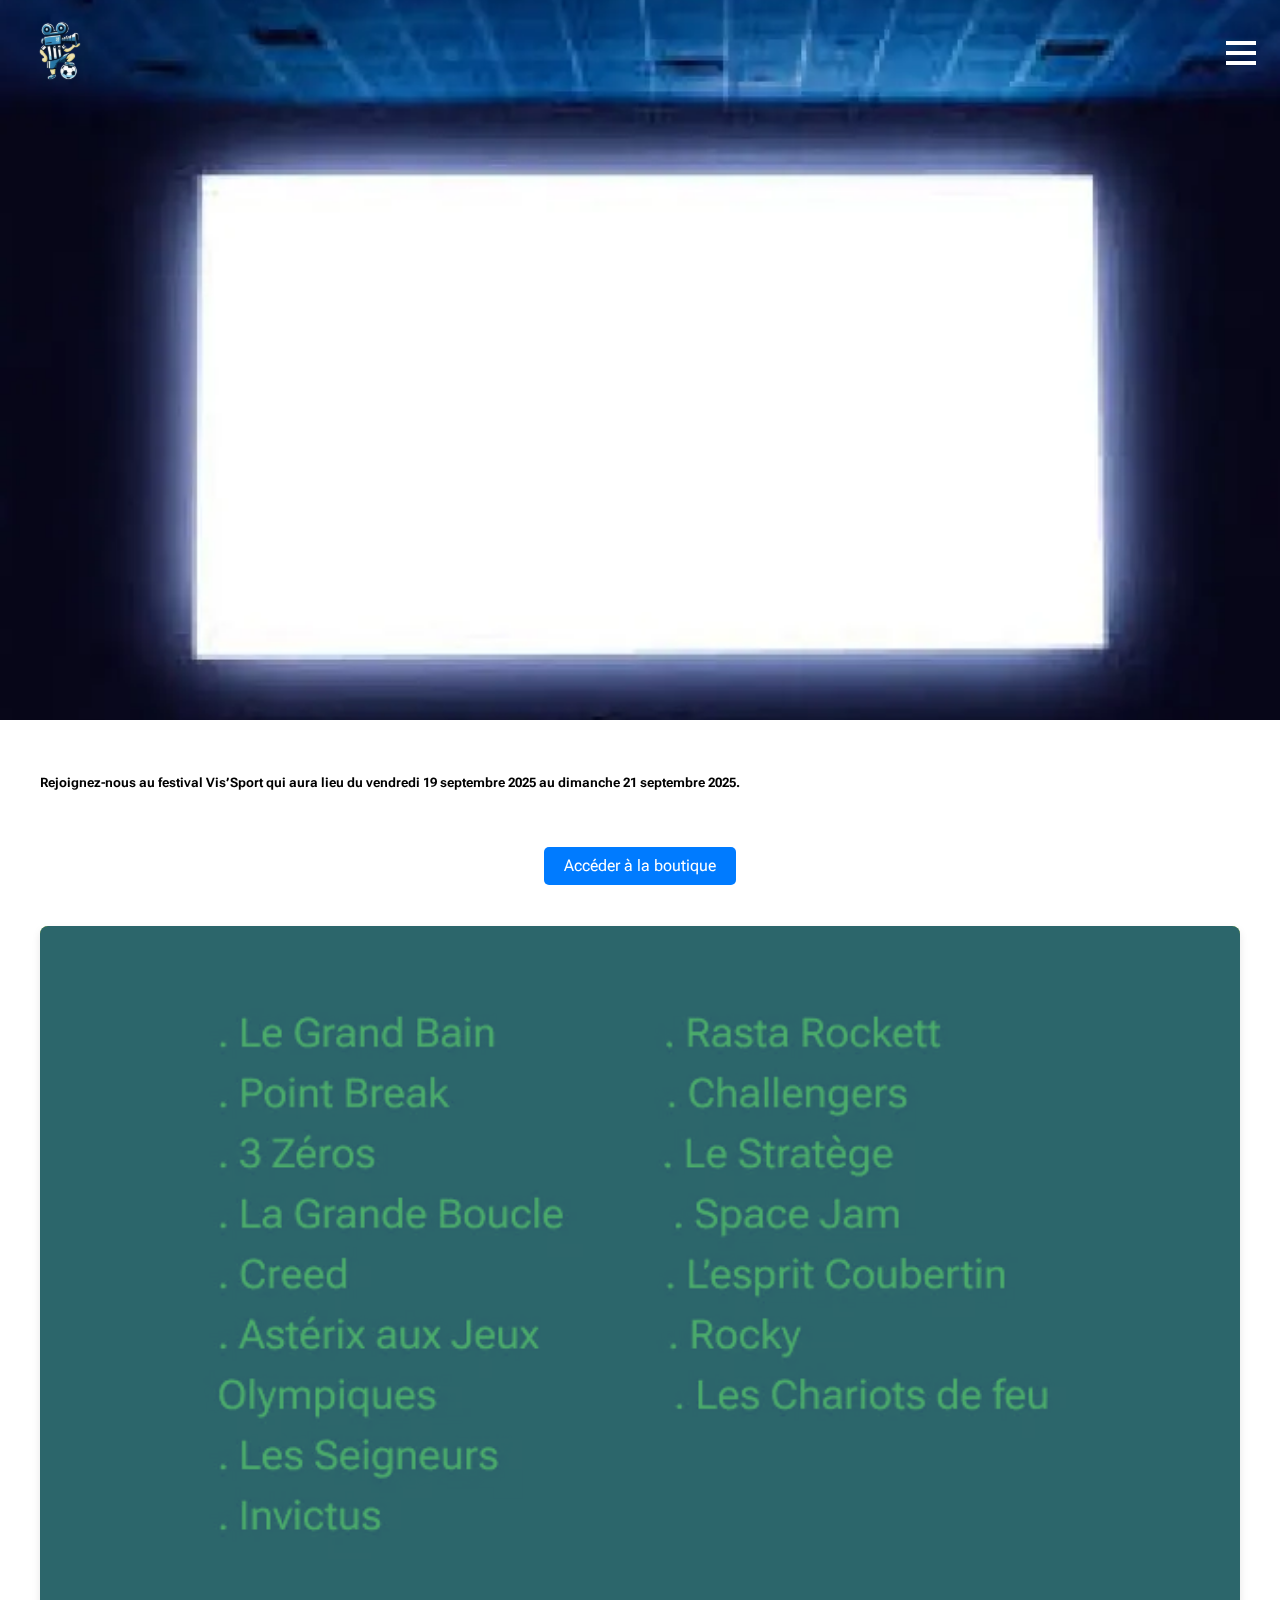
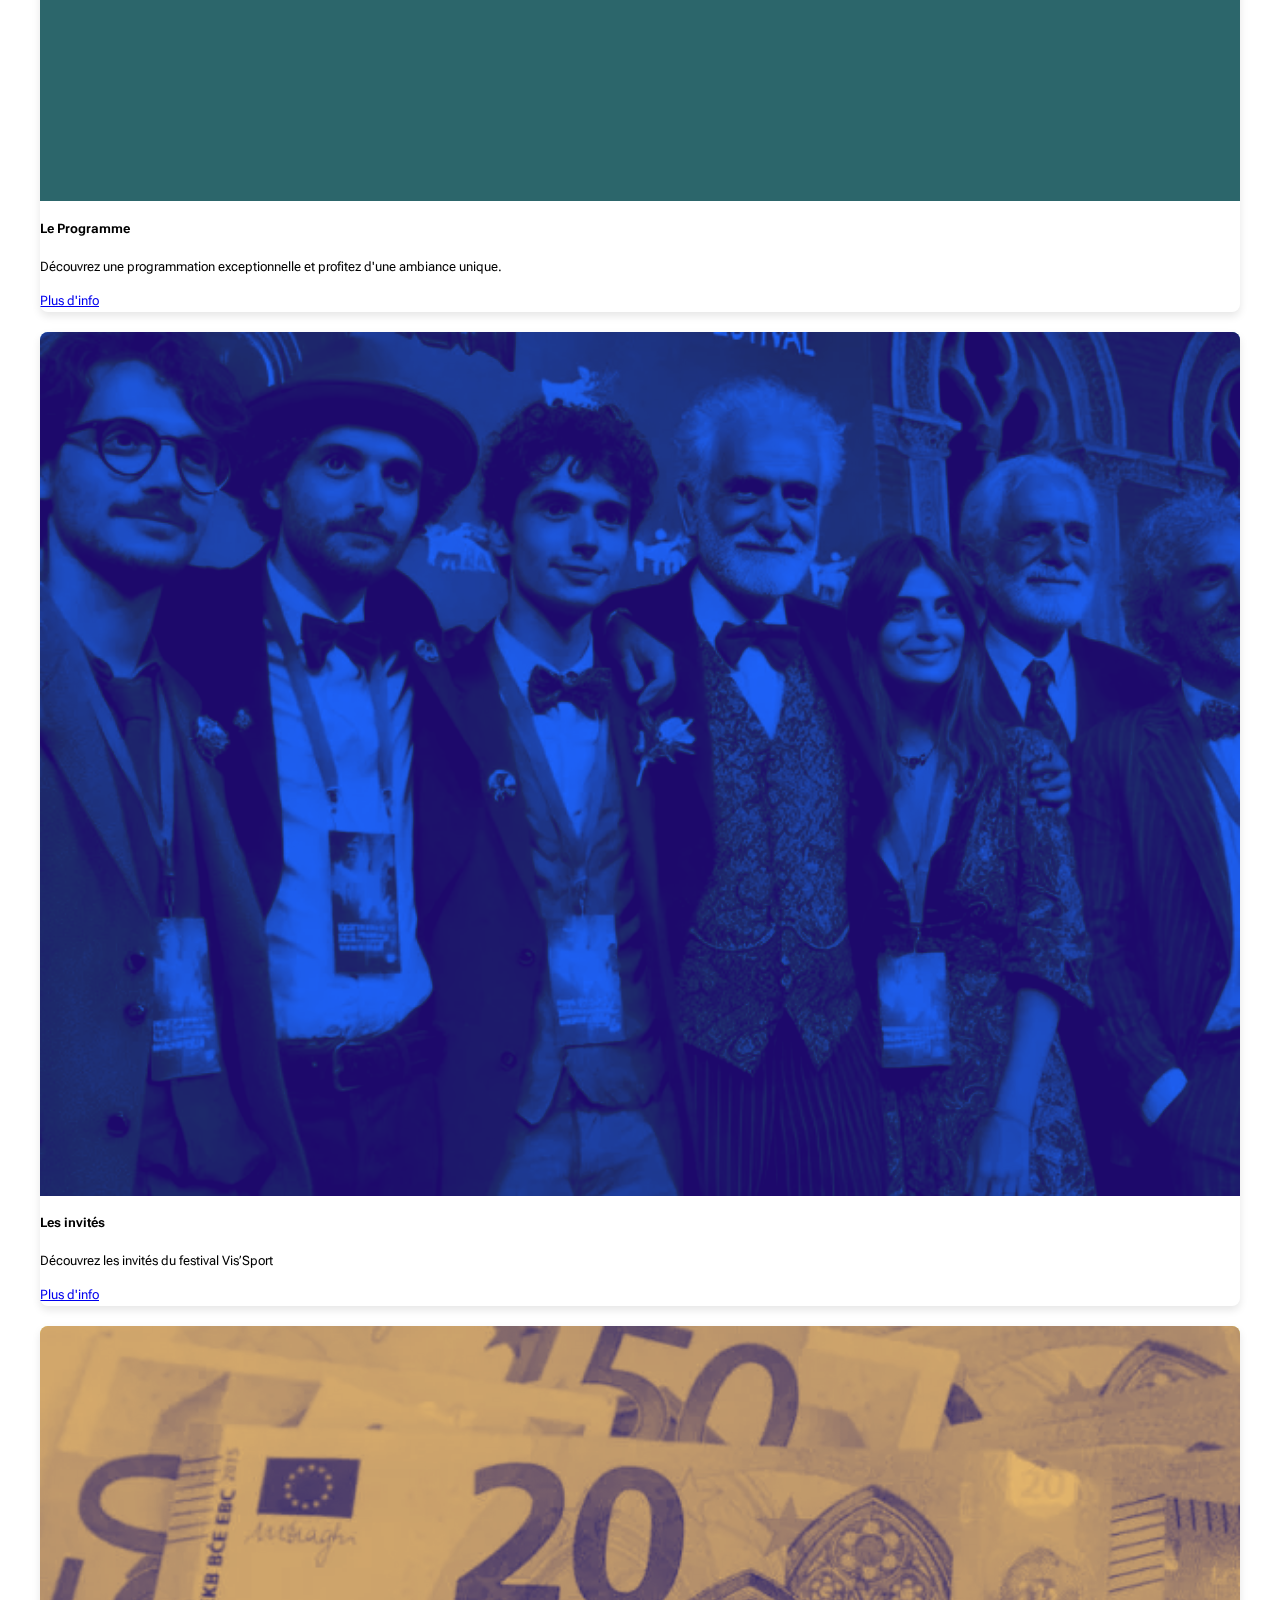
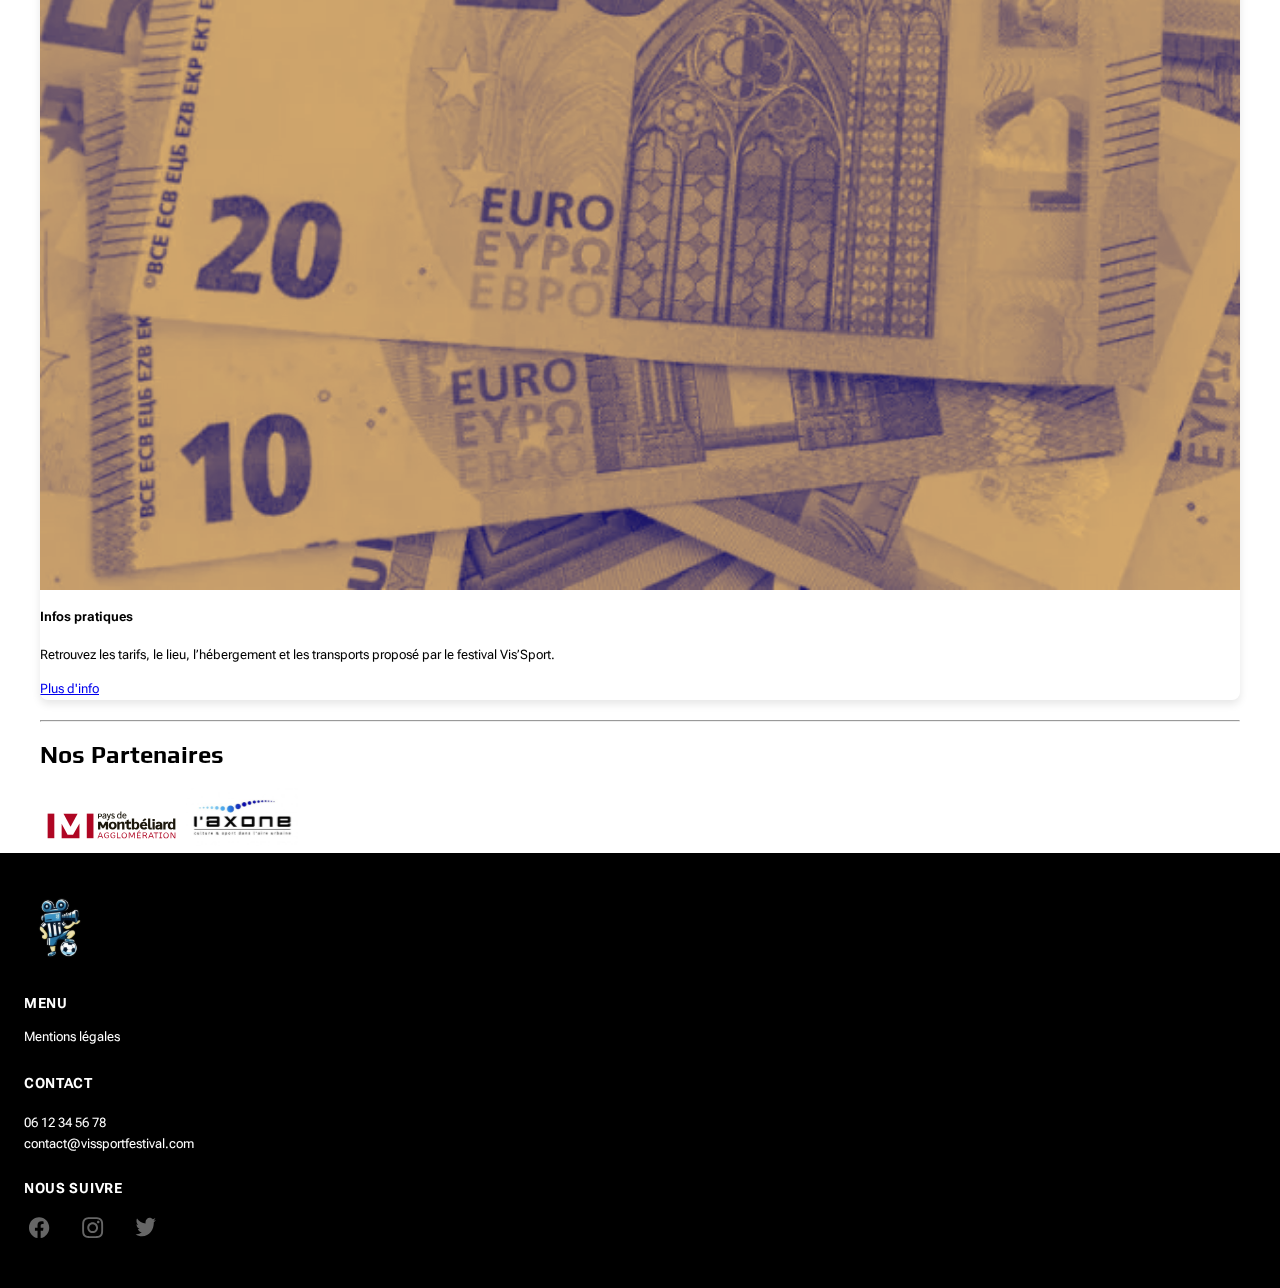
<file: index.html>
<!DOCTYPE html>
<html lang="fr">
<head>
    <meta charset="UTF-8">
    <meta name="viewport" content="width=device-width, initial-scale=1.0">
    <title>Accueil</title>
    <link rel="stylesheet" href="/src/css/style.css" />
    <script type="module" src="/src/js/script.js"></script>
</head>
<body>
    <header class="header container">
        <div class="header__start">
            <a href="index.html">
                <img class="header__logo" src="assets/icons/logo.svg" alt="logo de Vis’Sport" width="70" height="70" />
            </a>
        </div>
        <button class="header__menu-btn menu-btn" aria-label="menu" aria-expanded="false" aria-controls="mainNav">
            <span class="menu-btn__bar"></span>
        </button>
        
        <nav class="header__menu menu" id="mainNav" aria-hidden="true">
            <ul class="menu__list list-unstyled">
                <li class="menu__item">
                    <a class="menu__link" href="festival.html">Le festival</a>
                </li>
                <li class="menu__item">
                    <a class="menu__link" href="programme.html">Le programme</a>
                </li>
                <li class="menu__item">
                    <a class="menu__link" href="films.html">Films</a>
                </li>
                <li class="menu__item">
                    <a class="menu__link" href="infos.html">Infos Pratiques</a>
                </li>
                <li class="menu__item">
                    <a class="menu__link" href="contact.html">Contact</a>
                </li>
            </ul>
        </nav>
    </header>
    <main>
        <div class="hero">
            <div class="hero__header container">
                <h1 class="hero__title">Vis’Sport</h1>
                <div class="hero__img duotone-hero">
                    <img src="assets/img/image.webp" alt="Salle de cinéma" width="480" height="820" />
                </div>
            </div>
        </div>
        <section class="section">
            <p class="chapo">Rejoignez-nous au festival Vis’Sport qui aura lieu du vendredi 19 septembre 2025 au dimanche 21 septembre 2025.</p>
            <button class="section__btn">Accéder à la boutique</button>
            <br>
            <article class="section__card card">
                <div class="card__img duotone-vert">
                    <img src="assets/img/programme.webp" alt="Plan pour situer Montbéliard" loading="lazy">
                </div>
                <h4 class="card__titre">Le Programme</h4>
                <p class="card__excerpt">Découvrez une programmation exceptionnelle et profitez d'une ambiance unique.</p>
                <a class="card__link morelink" href="programme.html">Plus d'info</a>
            </article>
            <article class="section__card card">
                <div class="card__img duotone-bleu">
                    <img src="assets/img/invitespetite.webp" alt="Plan pour situer Montbéliard" loading="lazy">
                </div>
                <h4 class="card__titre">Les invités</h4>
                <p class="card__excerpt">Découvrez les invités du festival Vis’Sport</p>
                <a class="card__link morelink" href="invites.html">Plus d'info</a>
            </article>
            <article class="section__card card">
                <div class="card__img duotone-jaune">
                    <img src="assets/img/tarifs.webp" alt="Plan pour situer Montbéliard" loading="lazy">
                </div>
                <h4 class="card__titre">Infos pratiques</h4>
                <p class="card__excerpt">Retrouvez les tarifs, le lieu, l’hébergement et les transports proposé par le festival Vis’Sport.</p>
                <a class="card__link morelink" href="infos.html">Plus d'info</a>
            </article>
            <article>
                <hr>
                <h2><strong>Nos Partenaires</strong></h2>
                <img src="assets/icons/PMA.svg" alt="Logo Pays Montbéliard Agglomération">
                <img src="assets/icons/logo-axone-de-montbeliard-470x244 1.svg" alt="Logo Axone Montbéliard">
            </article>
        </section>
    </main>
    <footer class="footer">
        <img class="footer__logo" src="/assets/icons/logo.svg" alt="Logo du festival Vis'Sport" width="70" height="70" />
        <nav class="footer__menu">
            <h3 class="footer__title">Menu</h3>
            <ul class="list-unstyled">
                <li><a href="#">Mentions légales</a></li>
            </ul>
        </nav>
        <div class="footer__contact">
            <h4 class="footer__title">Contact</h4>
            <address class="footer__address">
                <a href="tel:0612345678">06 12 34 56 78</a><br />
                <a href="mailto:contact@vissportfestival.com">contact@vissportfestival.com</a>
            </address>
        </div>
        <div class="footer__social">
            <h3 class="footer__title">Nous suivre</h3>
            <ul class="footer__list list-unstyled">
                <li>
                    <a href="https://facebook.com" aria-label="Visitez notre page facebook">
                        <img src="assets/icons/facebook.svg" aria-hidden="true" alt="" width="29.32" height="29.32" />
                    </a>
                </li>
                <li>
                    <a href="https://instagram.com" aria-label="Visitez notre page instagram">
                        <img src="assets/icons/instagram.svg" aria-hidden="true" alt="" width="29.32" height="29.32" />
                    </a>
                </li>
                <li>
                    <a href="https://twitter.com" aria-label="Visitez notre page twitter">
                        <img src="assets/icons/twitter.svg" aria-hidden="true" alt="" width="29.32" height="29.32" />
                    </a>
                </li>
            </ul>
        </div>
    </footer>
</body>
</html>
</file>
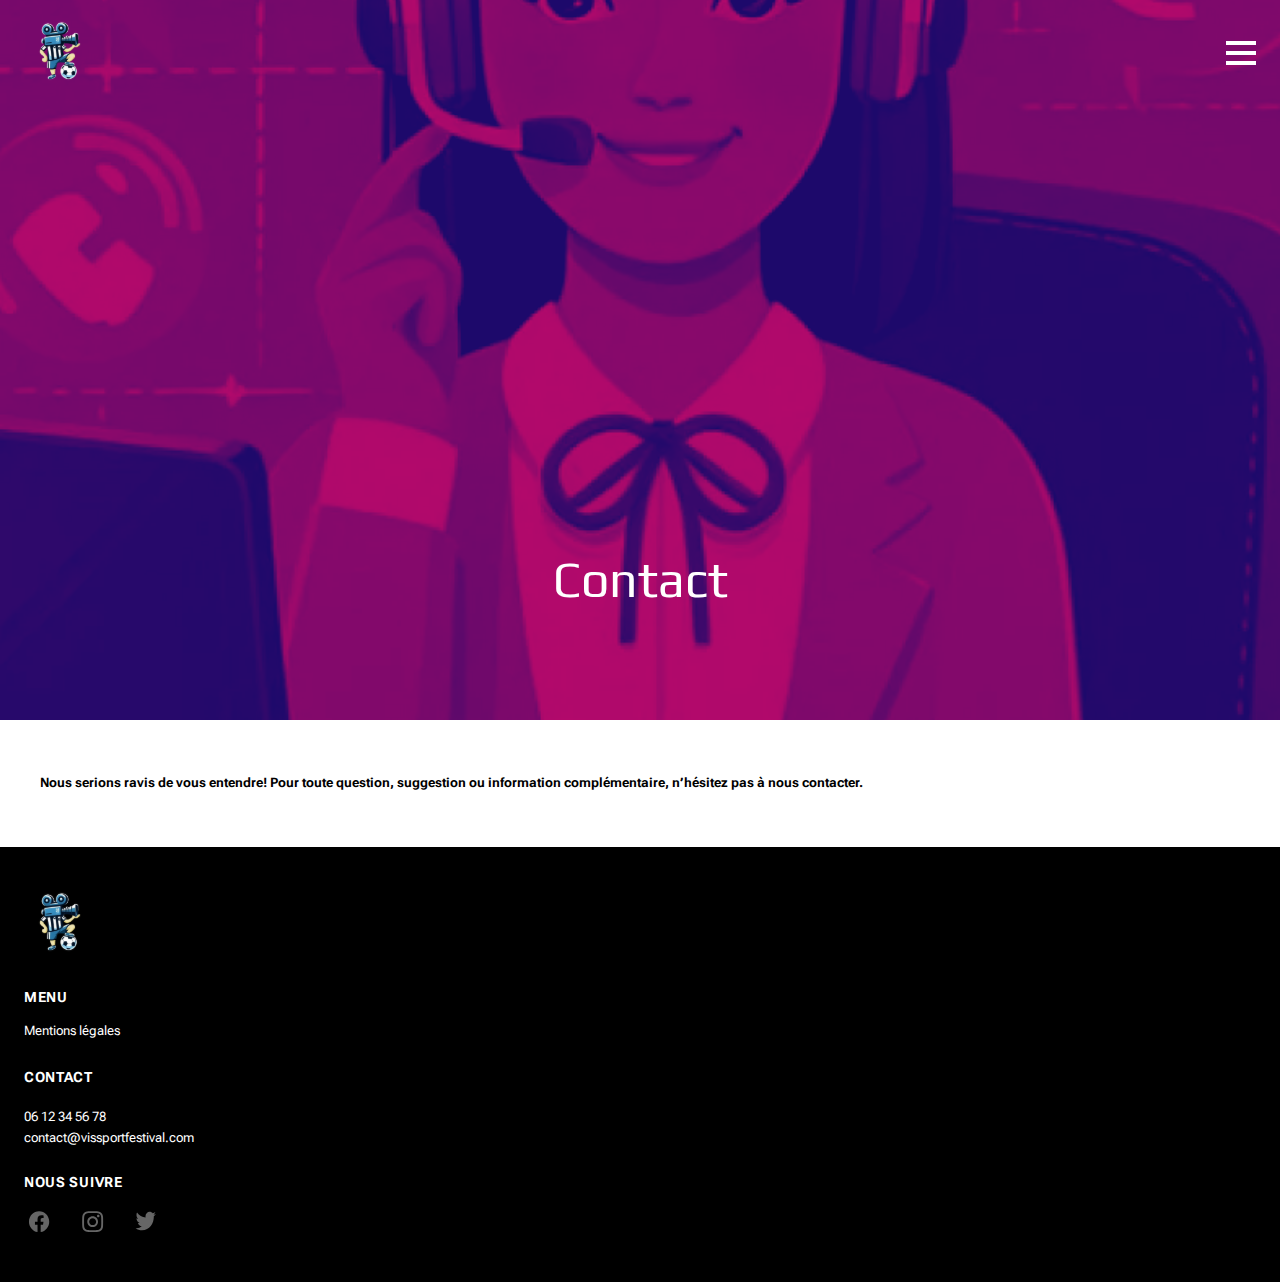
<file: contact.html>
<!DOCTYPE html>
<html lang="fr">
<head>
    <meta charset="UTF-8">
    <meta name="viewport" content="width=device-width, initial-scale=1.0">
    <title>Accueil</title>
    <link rel="stylesheet" href="/src/css/style.css" />
    <script type="module" src="/src/js/script.js"></script>
</head>
<body>
    <header class="header container">
        <div class="header__start">
            <a href="index.html">
                <img class="header__logo" src="assets/icons/logo.svg" alt="logo de Vis’Sport" width="70" height="70" />
            </a>
        </div>
        <button class="header__menu-btn menu-btn" aria-label="menu" aria-expanded="false" aria-controls="mainNav">
            <span class="menu-btn__bar"></span>
        </button>
        
        <nav class="header__menu menu" id="mainNav" aria-hidden="true">
            <ul class="menu__list list-unstyled">
                <li class="menu__item">
                    <a class="menu__link" href="festival.html">Le festival</a>
                </li>
                <li class="menu__item">
                    <a class="menu__link" href="programme.html">Le programme</a>
                </li>
                <li class="menu__item">
                    <a class="menu__link" href="films.html">Films</a>
                </li>
                <li class="menu__item">
                    <a class="menu__link" href="infos.html">Infos Pratiques</a>
                </li>
                <li class="menu__item">
                    <a class="menu__link" href="contact.html">Contact</a>
                </li>
            </ul>
        </nav>
    </header>
    <main>
        <div class="hero">
            <div class="hero__header container">
                <h1 class="hero__title">Contact</h1>
                <div class="hero__img duotone-hero duotone-rouge">
                    <img src="assets/img/contact.webp" alt="Image billets" width="480" height="820" />
                </div>
            </div>
        </div>
        <section class="section">
            <p class="chapo">Nous serions ravis de vous entendre! Pour toute question, suggestion ou information complémentaire, n’hésitez pas à nous contacter.</p>
        </section>
    </main>
    <footer class="footer">
        <img class="footer__logo" src="/assets/icons/logo.svg" alt="Logo du festival Vis'Sport" width="70" height="70" />
        <nav class="footer__menu">
            <h3 class="footer__title">Menu</h3>
            <ul class="list-unstyled">
                <li><a href="#">Mentions légales</a></li>
            </ul>
        </nav>
        <div class="footer__contact">
            <h4 class="footer__title">Contact</h4>
            <address class="footer__address">
                <a href="tel:0612345678">06 12 34 56 78</a><br />
                <a href="mailto:contact@vissportfestival.com">contact@vissportfestival.com</a>
            </address>
        </div>
        <div class="footer__social">
            <h3 class="footer__title">Nous suivre</h3>
            <ul class="footer__list list-unstyled">
                <li>
                    <a href="https://facebook.com" aria-label="Visitez notre page facebook">
                        <img src="assets/icons/facebook.svg" aria-hidden="true" alt="" width="29.32" height="29.32" />
                    </a>
                </li>
                <li>
                    <a href="https://instagram.com" aria-label="Visitez notre page instagram">
                        <img src="assets/icons/instagram.svg" aria-hidden="true" alt="" width="29.32" height="29.32" />
                    </a>
                </li>
                <li>
                    <a href="https://twitter.com" aria-label="Visitez notre page twitter">
                        <img src="assets/icons/twitter.svg" aria-hidden="true" alt="" width="29.32" height="29.32" />
                    </a>
                </li>
            </ul>
        </div>
    </footer>
</body>
</html>
</file>
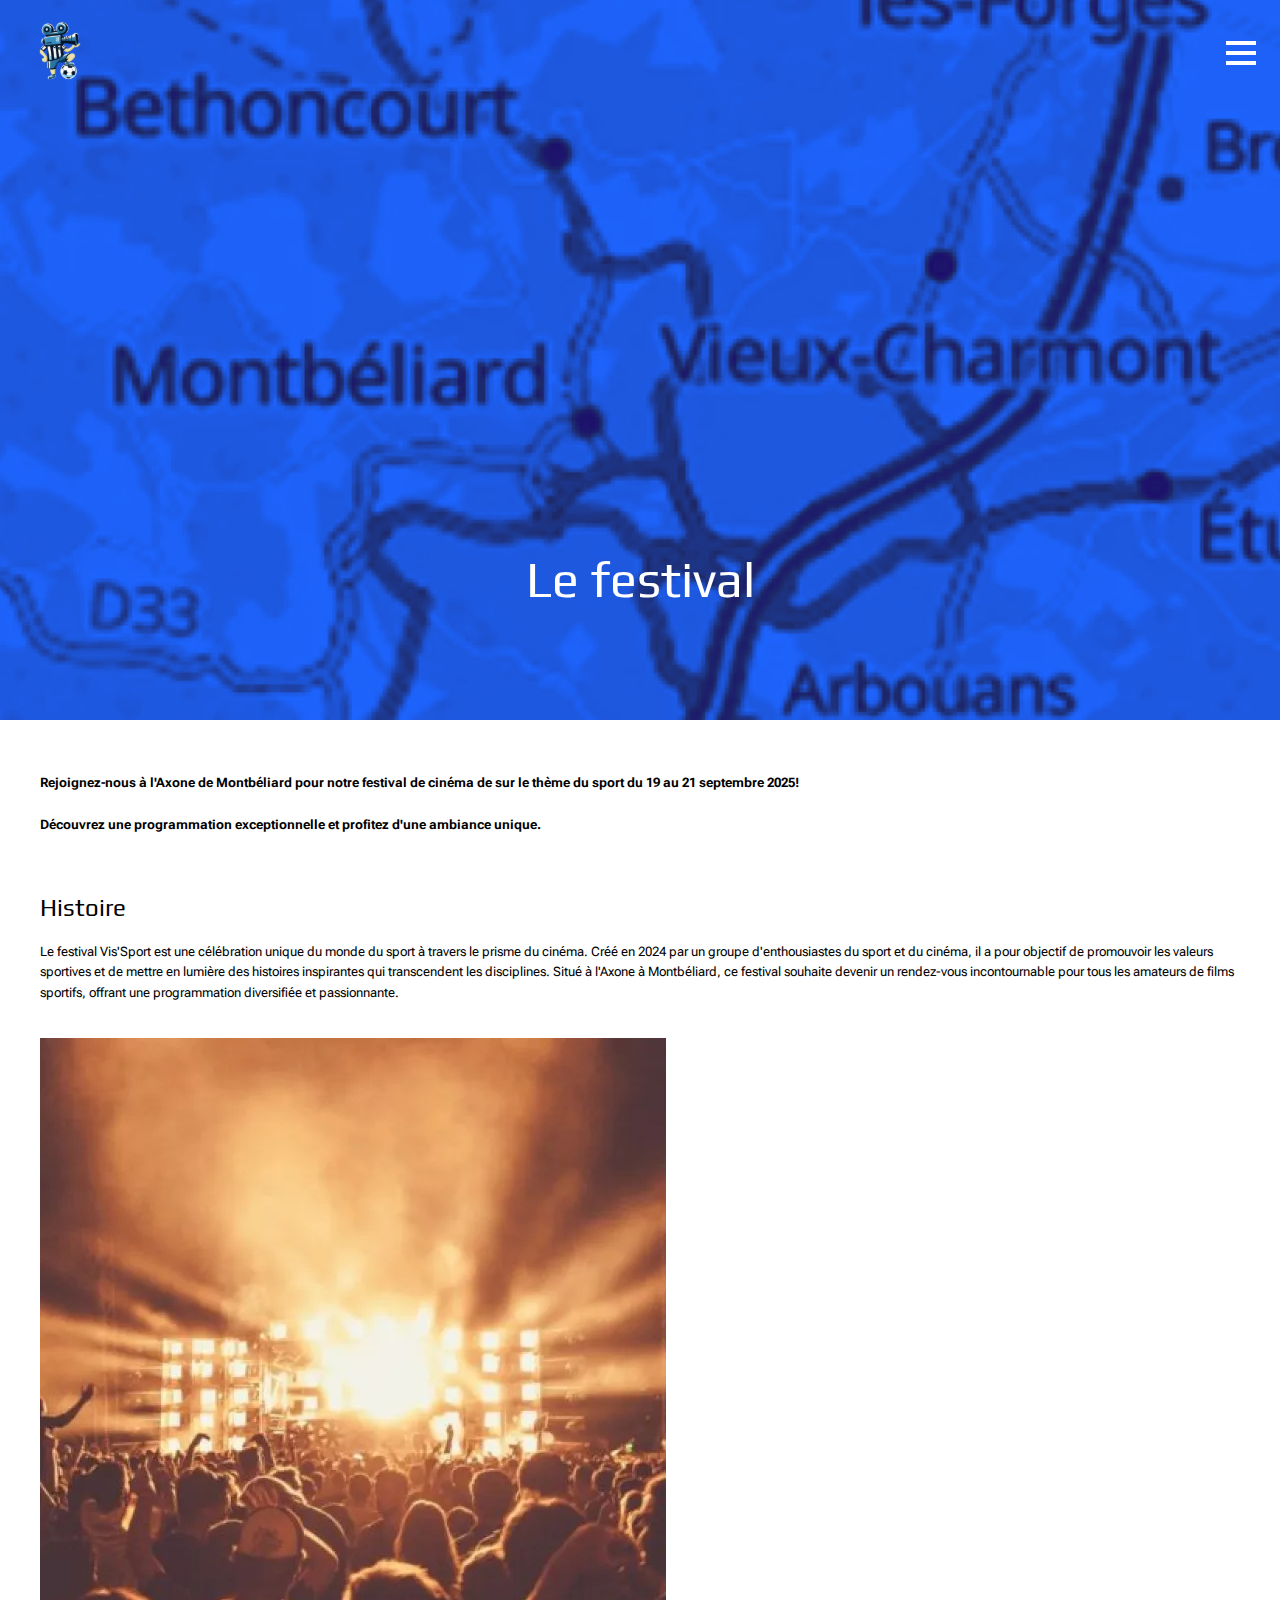
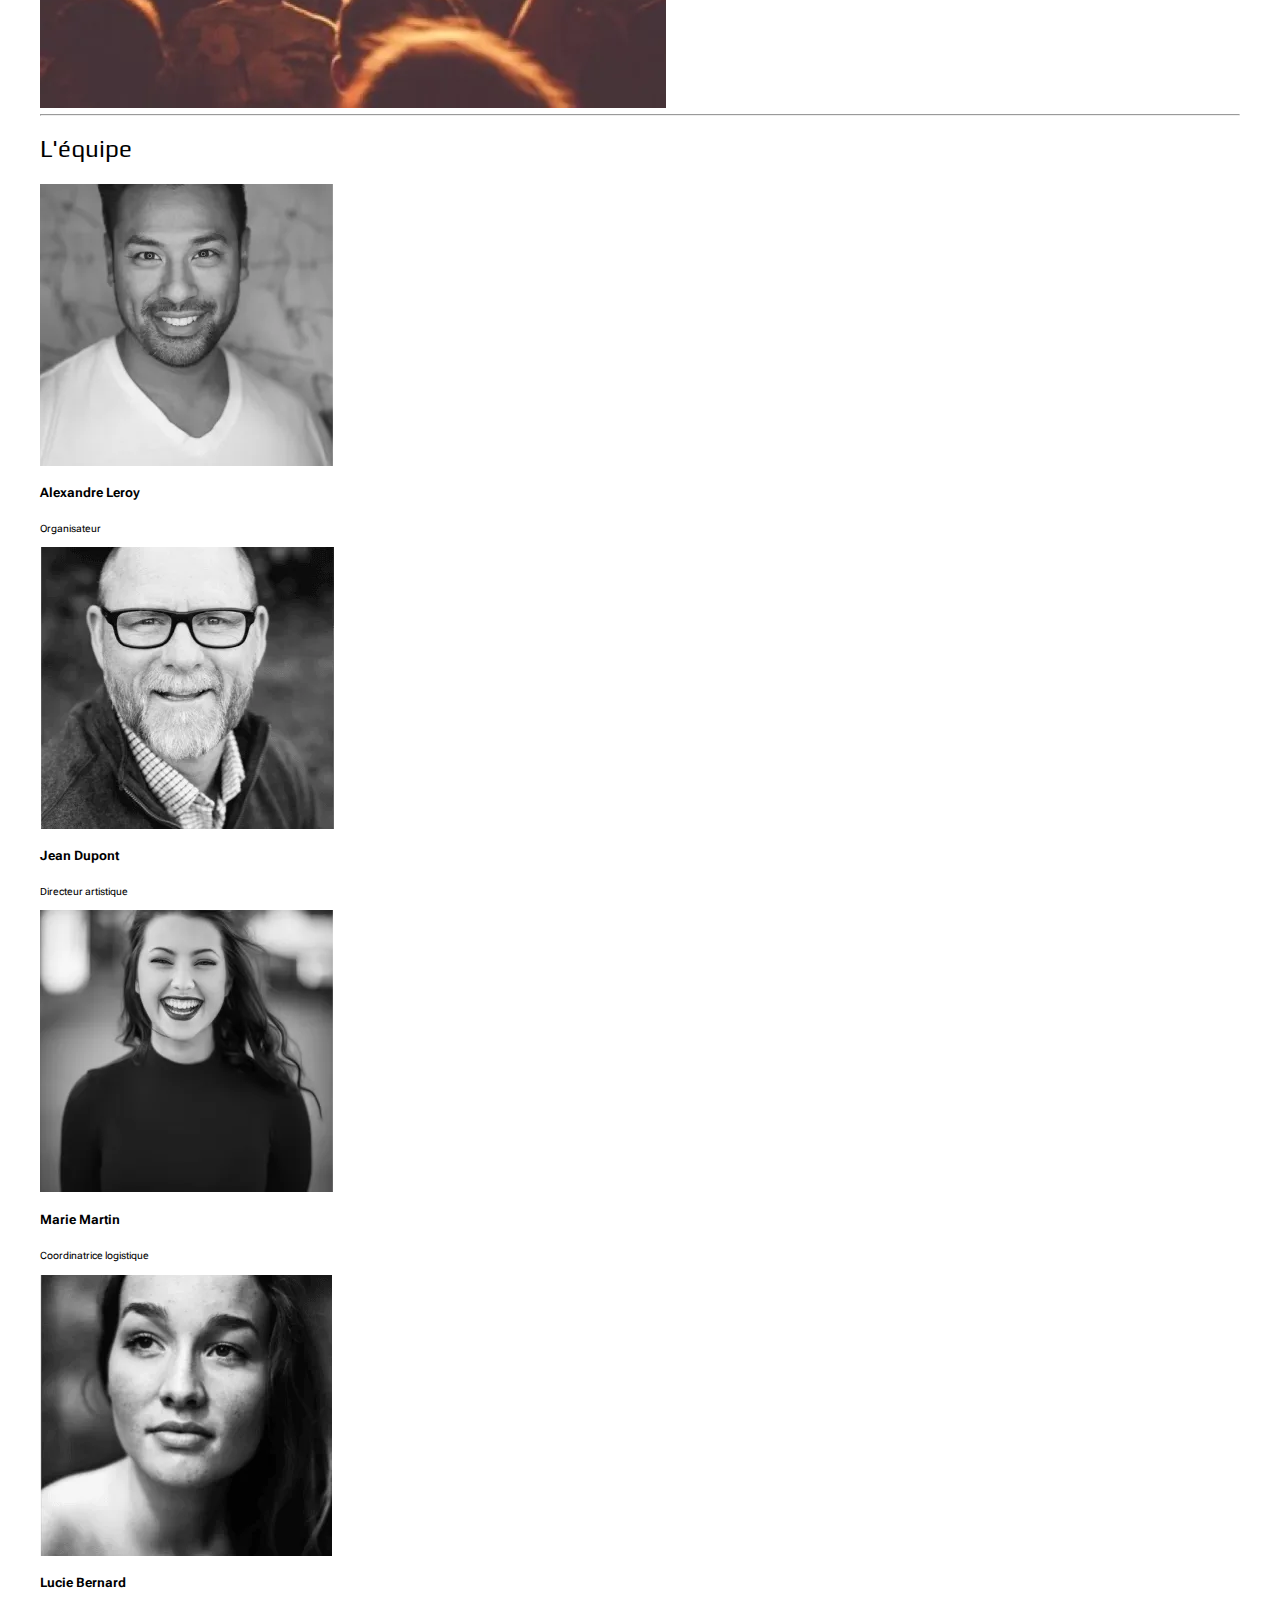
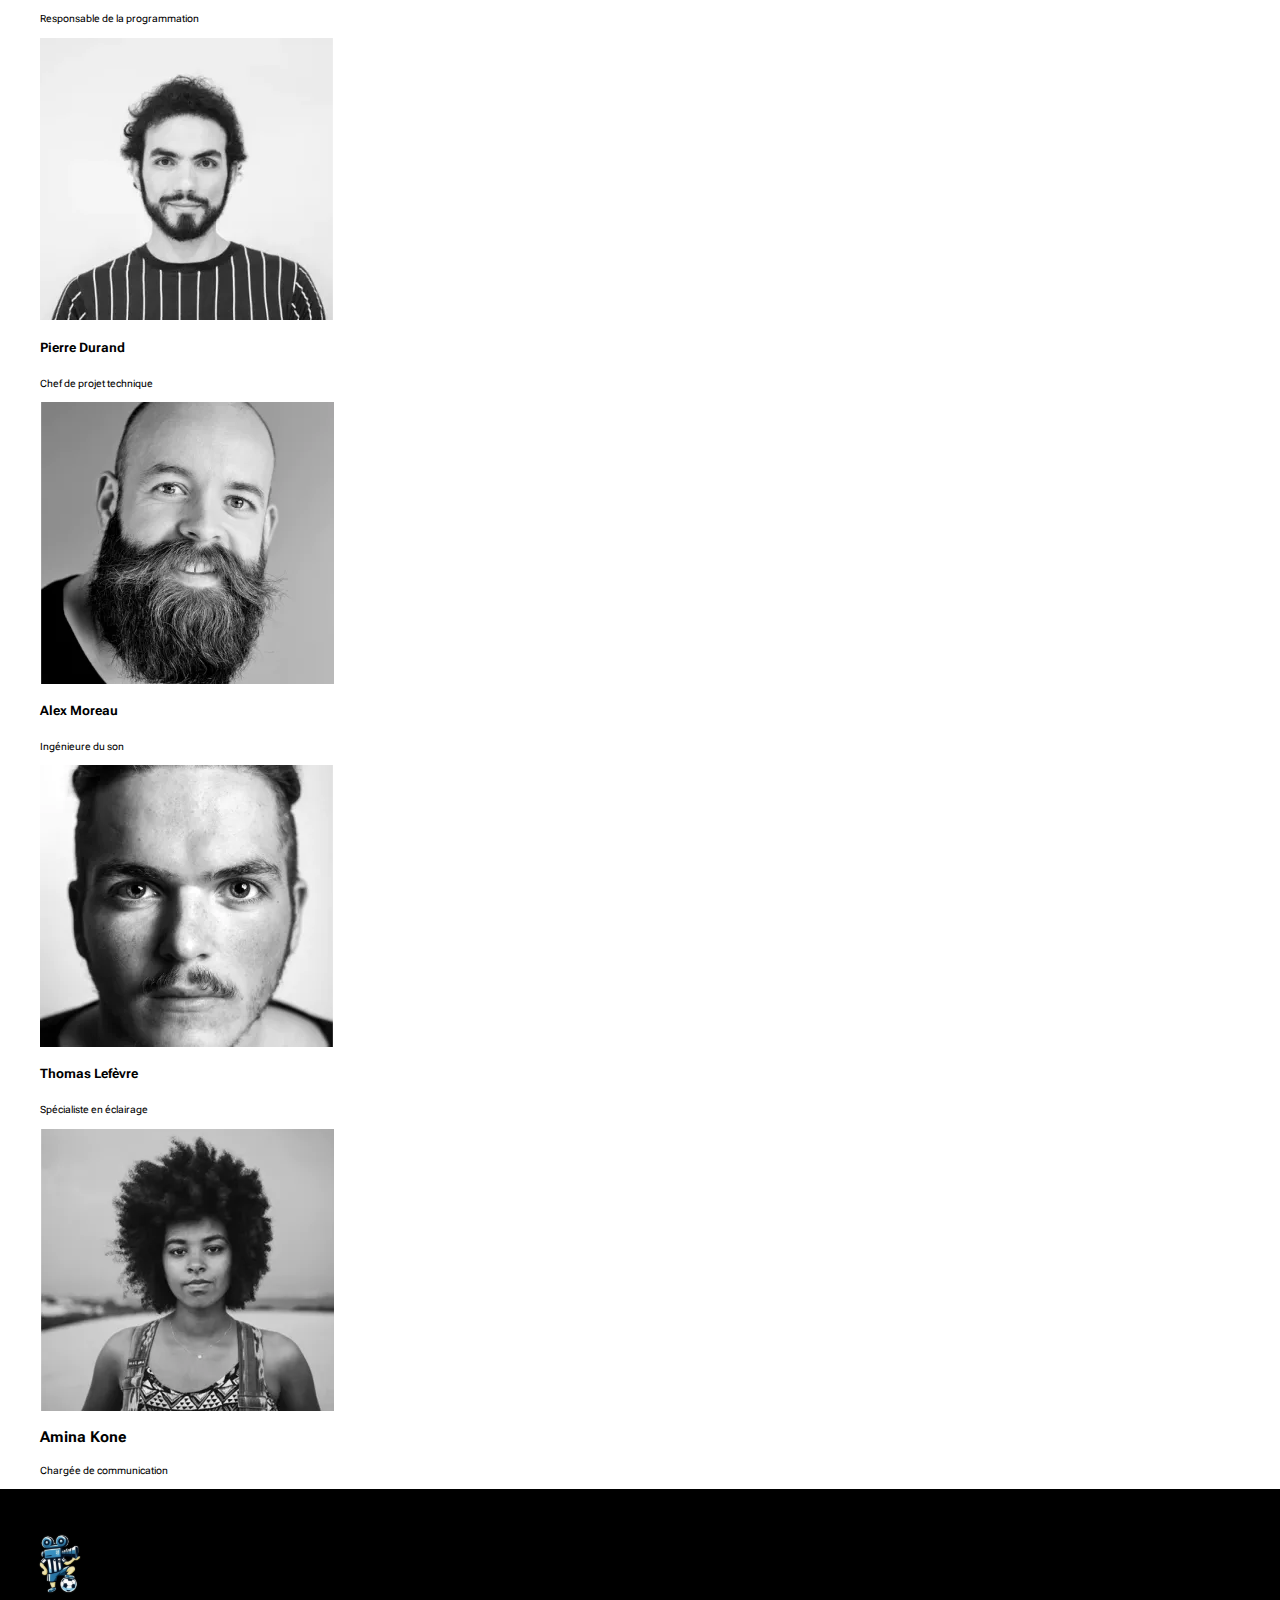
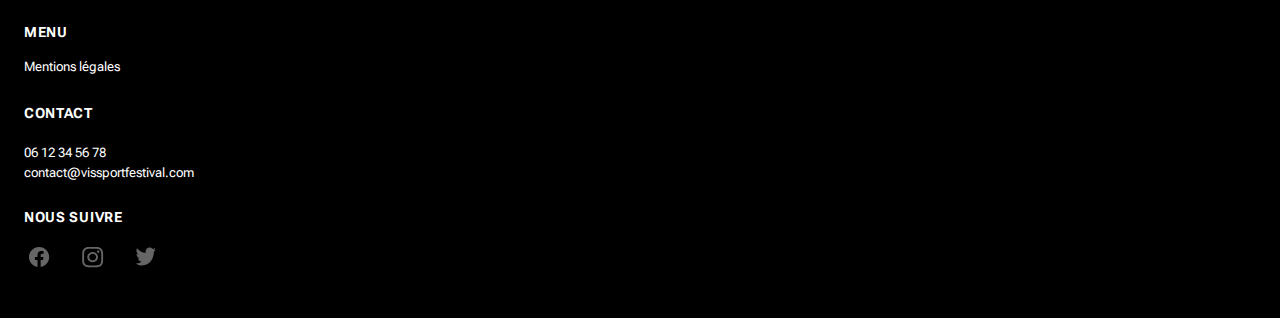
<file: festival.html>
<html lang="fr">
<head>
    <meta charset="UTF-8">
    <meta name="viewport" content="width=device-width, initial-scale=1.0">
    <title>Le festival</title>
    <link rel="stylesheet" href="/src/css/style.css" />
    <script type="module" src="/src/js/script.js"></script>
</head>
<body>
    <header class="header container">
        <div class="header__start">
            <a href="index.html">
                <img class="header__logo" src="assets/icons/logo.svg" alt="logo de Vis’Sport" width="70" height="70" />
            </a>
        </div>
        <button class="header__menu-btn menu-btn" aria-label="menu" aria-expanded="false" aria-controls="mainNav">
            <span class="menu-btn__bar"></span>
        </button>
        <nav class="header__menu menu" id="mainNav" aria-hidden="true">
            <ul class="menu__list list-unstyled">
                <li class="menu__item"><a class="menu__link" href="festival.html">Le festival</a></li>
                <li class="menu__item"><a class="menu__link" href="programme.html">Le programme</a></li>
                <li class="menu__item"><a class="menu__link" href="films.html">Films</a></li>
                <li class="menu__item"><a class="menu__link" href="infos.html">Infos Pratiques</a></li>
                <li class="menu__item"><a class="menu__link" href="contact.html">Contact</a></li>
            </ul>
        </nav>
    </header>
    <main>
        <div class="hero">
            <div class="hero__header container">
                <h1 class="hero__title">Le festival</h1>
                <div class="hero__img duotone-bleu">
                    <img src="assets/img/map.webp" alt="Plan de Montbéliard" width="480" height="820"/>
                </div>
            </div>
        </div>
        <section class="section">
            <article>
                <p class="chapo">Rejoignez-nous à l'Axone de Montbéliard pour notre festival de cinéma de sur le thème du sport du 19 au 21 septembre 2025! <br> <br> Découvrez une programmation exceptionnelle et profitez d'une ambiance unique.</p>
            </article>
            <article>
                <h2>Histoire</h2>
                <p> Le festival Vis'Sport est une célébration unique du monde du sport à travers le prisme du cinéma. Créé en 2024 par un groupe d'enthousiastes du sport et du cinéma, il a pour objectif de promouvoir les valeurs sportives et de mettre en lumière des histoires inspirantes qui transcendent les disciplines. 
                    
                    Situé à l'Axone à Montbéliard, ce festival souhaite devenir un rendez-vous incontournable pour tous les amateurs de films sportifs, offrant une programmation diversifiée et passionnante.</p>
            </article>
            <br>
            <img src="assets/img/image1.webp" alt="Image de festival" />
            <section class="equipe">
                <header class="section__header intro">
                  <div class="intro__div">
                    <hr class="intro__bar">
                    <h2 class="intro__title">L'équipe</h2>
                  </div>
                </header>
        
                <ul class="team list-unstyled">
                  <li class="team__item">
                    <img
                      class="team__img"
                      src="assets/img/image (1).webp"
                      alt="Portrait de Alexandre Leroy"
                      loading="lazy"
                    />
                    <h4 class="team__name">Alexandre Leroy</h4>
                    <p class="team__profile">Organisateur</p>
                  </li>
        
                  <li class="team__item">
                    <img
                      class="team__img"
                      src="assets/img/image (2).webp"
                      alt="Portrait de Jean Dupont"
                      loading="lazy"
                    />
                    <h4 class="team__name">Jean Dupont</h4>
                    <p class="team__profile">Directeur artistique</p>
                  </li>
        
                  <li class="team__item">
                    <img
                      class="team__img"
                      src="assets/img/image (3).webp"
                      alt="Portrait de Marie Martin"
                      loading="lazy"
                    />
                    <h4 class="team__name">Marie Martin</h4>
                    <p class="team__profile">Coordinatrice logistique</p>
                  </li>
        
                  <li class="team__item">
                    <img
                      class="team__img"
                      src="assets/img/image (4).webp"
                      alt="Portrait de Lucie Bernard"
                      loading="lazy"
                    />
                    <h4 class="team__name">Lucie Bernard</h4>
                    <p class="team__profile">Responsable de la programmation</p>
                  </li>
        
                  <li class="team__item">
                    <img
                      class="team__img"
                      src="assets/img/image (5).webp"
                      alt="Portrait de Pierre Durand"
                      loading="lazy"
                    />
                    <h4 class="team__name">Pierre Durand</h4>
                    <p class="team__profile">Chef de projet technique</p>
                  </li>
        
                  <li class="team__item">
                    <img
                      class="team__img"
                      src="assets/img/image (6).webp"
                      alt="Portrait de Alex Moreau"
                      loading="lazy"
                    />
                    <h4 class="team__name">Alex Moreau</h4>
                    <p class="team__profile">Ingénieure du son</p>
                  </li>
        
                  <li class="team__item">
                    <img
                      class="team__img"
                      src="assets/img/image (7).webp"
                      alt="Portrait de Thomas Lefèvre"
                      loading="lazy"
                    />
                    <h4 class="team__name">Thomas Lefèvre</h4>
                    <p class="team__profile">Spécialiste en éclairage</p>
                  </li>
        
                  <li class="team__item">
                    <img
                      class="team__img"
                      src="assets/img/image (8).webp"
                      alt="Portrait de Amina Kone"
                      loading="lazy"
                    />
                    <h3 class="team__name">Amina Kone</h3>
                    <p class="team__profile">Chargée de communication</p>
                  </li>
                </ul>
              </section>        
        </section>
    </main>
    <footer class="footer">
        <img class="footer__logo" src="/assets/icons/logo.svg" alt="Logo du festival Vis'Sport" width="70" height="70" />
        <nav class="footer__menu">
            <h3 class="footer__title">Menu</h3>
            <ul class="list-unstyled">
                <li><a href="#">Mentions légales</a></li>
            </ul>
        </nav>
        <div class="footer__contact">
            <h4 class="footer__title">Contact</h4>
            <address class="footer__address">
                <a href="tel:0612345678">06 12 34 56 78</a><br />
                <a href="mailto:contact@vissportfestival.com">contact@vissportfestival.com</a>
            </address>
        </div>
        <div class="footer__social">
            <h3 class="footer__title">Nous suivre</h3>
            <ul class="footer__list list-unstyled">
                <li>
                    <a href="https://facebook.com" aria-label="Visitez notre page facebook">
                        <img src="assets/icons/facebook.svg" aria-hidden="true" alt="" width="29.32" height="29.32" />
                    </a>
                </li>
                <li>
                    <a href="https://instagram.com" aria-label="Visitez notre page instagram">
                        <img src="assets/icons/instagram.svg" aria-hidden="true" alt="" width="29.32" height="29.32" />
                    </a>
                </li>
                <li>
                    <a href="https://twitter.com" aria-label="Visitez notre page twitter">
                        <img src="assets/icons/twitter.svg" aria-hidden="true" alt="" width="29.32" height="29.32" />
                    </a>
                </li>
            </ul>
        </div>
    </footer>
</body>
</html>
</file>
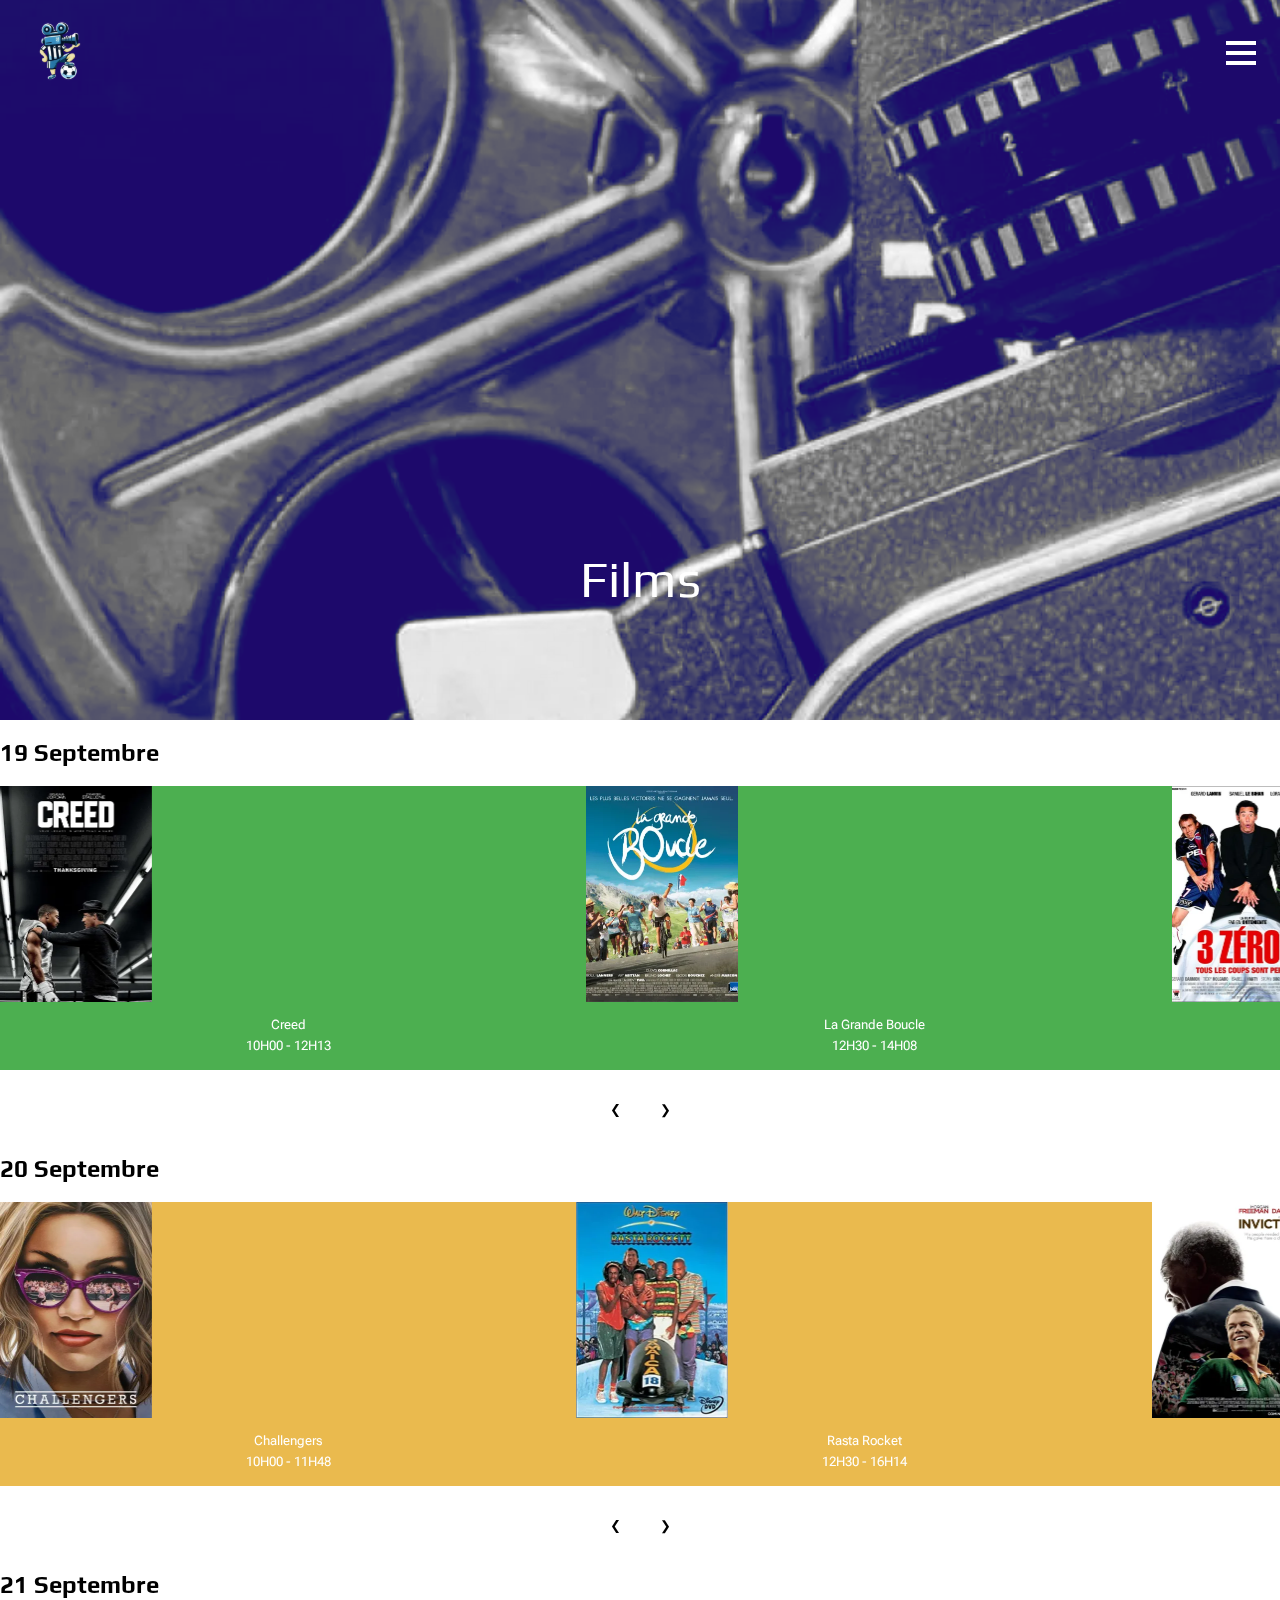
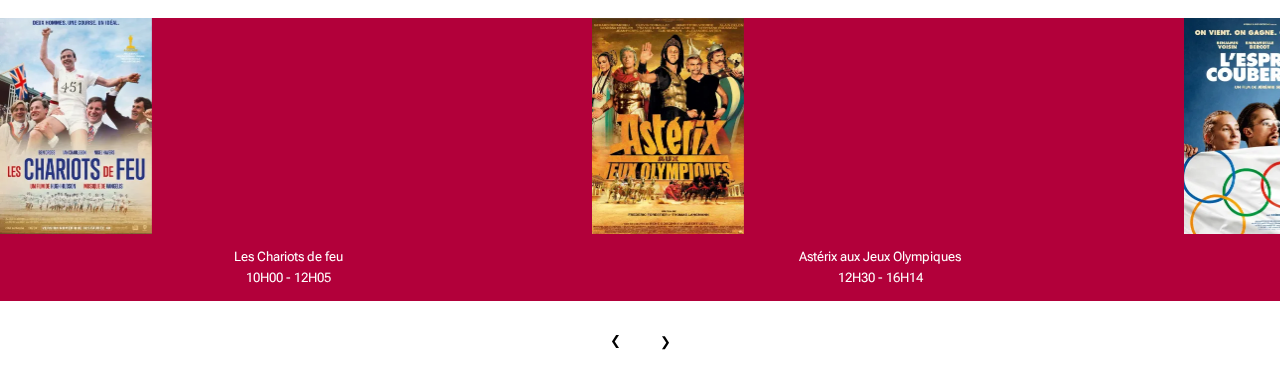
<file: films.html>
<!DOCTYPE html>
<html lang="fr">
<head>
    <meta charset="UTF-8">
    <meta name="viewport" content="width=device-width, initial-scale=1.0">
    <title>Accueil</title>
    <link rel="stylesheet" href="/src/css/style.css" />
    <script type="module" src="/src/js/script.js"></script>
</head>
<body>
    <header class="header container">
        <div class="header__start">
            <a href="index.html">
                <img class="header__logo" src="assets/icons/logo.svg" alt="logo de Vis’Sport" width="70" height="70" />
            </a>
        </div>
        <button class="header__menu-btn menu-btn" aria-label="menu" aria-expanded="false" aria-controls="mainNav">
            <span class="menu-btn__bar"></span>
        </button>
        
        <nav class="header__menu menu" id="mainNav" aria-hidden="true">
            <ul class="menu__list list-unstyled">
                <li class="menu__item">
                    <a class="menu__link" href="festival.html">Le festival</a>
                </li>
                <li class="menu__item">
                    <a class="menu__link" href="programme.html">Le programme</a>
                </li>
                <li class="menu__item">
                  <a class="menu__link" href="films.html">Films</a>
                </li>
                <li class="menu__item">
                    <a class="menu__link" href="infos.html">Infos Pratiques</a>
                </li>
                <li class="menu__item">
                    <a class="menu__link" href="contact.html">Contact</a>
                </li>
            </ul>
        </nav>
    </header>
    <main>
        <div class="hero">
            <div class="hero__header container">
                <h1 class="hero__title">Films</h1>
                <div class="hero__img duotone-hero duotone-blanc">
                    <img src="assets/img/image2.webp" alt="Bobine de film et pop-corn" width="480" height="820" />
                </div>
            </div>
        </div>
        <section>
            <div class="carousel" aria-labelledby="carousel-heading">
            <h2><strong>19 Septembre</strong></h2>
            </div>
            <div class="carousel__container container1" role="region" aria-live="polite">
              <div class="carousel__item">
                <div id="item1" class="carousel__item"></div><a href="listefilm.html"><img src="/assets/img/creed.webp" alt="Image Creed" /></a>
                <p class="carousel__item text">Creed <br> 10H00 - 12H13</p>
            </div>
              <div class="carousel__item">
                <div id="item2" class="carousel__item"></div><a href="listefilm.html"><img src="/assets/img/lagrandeboucle.webp" alt="Image La Grande Boucle" /></a>
                <p class="carousel__item text">La Grande Boucle <br> 12H30 - 14H08</p>
            </div>
            <div class="carousel__item">
                <div id="item3" class="carousel__item"></div><a href="listefilm.html"><img src="/assets/img/3zeros.webp" alt="Image 3 Zéros" /></a>
                <p class="carousel__item text">3 Zéros <br> 14H30 - 16H00</p>
            </div>
            <div class="carousel__item">
                <div id="item4" class="carousel__item"></div><a href="listefilm.html"><img src="/assets/img/pointbreak.webp" alt="Image Point Break" /></a>
                <p class="carousel__item text">Point Break <br> 16H15 - 18H16</p>
            </div>
              <div class="carousel__item">
                <div id="item5" class="carousel__item"></div><a href="listefilm.html"><img src="/assets/img/legrandbain.webp" alt="Image Le Grand Bain" /></a>
                <p class="carousel__item text">Le Grand Bain <br> 18H30 - 20H28</p>
              </div>
            </div>
            <div class="carousel__controls">
              <button class="carousel__button carousel__button--prev" aria-label="Défiler vers la gauche">
                ❯
              </button>
              <button class="carousel__button carousel__button--next" aria-label="Défiler vers la droite">
                ❯
              </button>
            </div>
            <div class="carousel" aria-labelledby="carousel-heading">
                <h2><strong>20 Septembre</strong></h2>
                </div>
            <div class="carousel__container container2" role="region" aria-live="polite">
                <div class="carousel__item">
                  <div id="item1" class="carousel__item"></div><a href="listefilm.html"><img src="/assets/img/challengers.webp" alt="Image Challengers"/></a>
                  <p class="carousel__item text">Challengers <br> 10H00 - 11H48</p>
                </div>
                <div class="carousel__item">
                  <div id="item2" class="carousel__item"></div><a href="listefilm.html"><img src="/assets/img/rastarocket.webp" alt="Image Rasta Rocket"/></a>
                  <p class="carousel__item text">Rasta Rocket <br> 12H30 - 16H14</p>
                </div>
                <div class="carousel__item">
                  <div id="item3" class="carousel__item"></div><a href="listefilm.html"><img src="/assets/img/invictus.webp" alt="Image Invictus" /></a>
                  <p class="carousel__item text">Invictus <br> 14H30 - 16H14</p>
                </div>
                <div class="carousel__item">
                  <div id="item4" class="carousel__item"></div><a href="listefilm.html"><img src="/assets/img/lesseigneurs.webp" alt="Image Les Seigneurs" /></a>
                  <p class="carousel__item text">Les Seigneurs <br> 16H30 - 18H07</p>
                </div>
                <div class="carousel__item">
                  <div id="item5" class="carousel__item"></div><a href="listefilm.html"><img src="/assets/img/rocky.webp" alt="Image Rocky" /></a>
                  <p class="carousel__item text">Rocky <br> 18H30 - 20H28</p>
                </div>
              </div>
              <div class="carousel__controls">
                <button class="carousel__button carousel__button--prev" aria-label="Défiler vers la gauche">
                  ❯
                </button>
                <button class="carousel__button carousel__button--next" aria-label="Défiler vers la droite">
                  ❯
                </button>
              </div>
              <div class="carousel" aria-labelledby="carousel-heading">
                <h2><strong>21 Septembre</strong></h2>
              </div>
              <div class="carousel__container container3" role="region" aria-live="polite">
                <div class="carousel__item">
                  <div id="item1" class="carousel__item"></div><a href="listefilm.html"><img src="/assets/img/leschariotsdefeu.webp" alt="Image les chariots de feu" /></a> 
                  <p class="carousel__item text">Les Chariots de feu <br> 10H00 - 12H05</p>
                </div>
                <div class="carousel__item">
                  <div id="item2" class="carousel__item"></div><a href="listefilm.html"><img src="/assets/img/asterixetobelixauxjeuxolympiques.webp" alt="Image Astérix aux Jeux Olympiques" /></a>
                  <p class="carousel__item text">Astérix aux Jeux Olympiques <br> 12H30 - 16H14</p>
                </div>
                <div class="carousel__item">
                  <div id="item3" class="carousel__item"></div><a href="listefilm.html"><img src="/assets/img/lespritcoubertin.webp" alt="Image L'esprit Coubertin" /></a>
                  <p class="carousel__item text">L'esprit Coubertin <br> 15H00 - 16H20</p>
                </div>
                <div class="carousel__item">
                  <div id="item4" class="carousel__item"></div><a href="listefilm.html"><img src="/assets/img/spacejam.webp" alt="Image Space Jam" /></a>
                  <p class="carousel__item text">Space Jam <br> 16H30 - 18H10</p>
                </div>
                <div class="carousel__item">
                  <div id="item5" class="carousel__item"></div><a href="listefilm.html"><img src="/assets/img/lestratege.webp" alt="Image Le stratège" /></a>
                  <p class="carousel__item text">Le stratège <br> 18H30 - 20H43</p>
                </div>
              </div>
              <div class="carousel__controls">
                <button class="carousel__button carousel__button--prev" aria-label="Défiler vers la gauche">
                  ❯
                </button>
                <button class="carousel__button carousel__button--next" aria-label="Défiler vers la droite">
                  ❯
                </button>
              </div>
          </div>
        </section>
    </main>
</body>
</html>
</file>
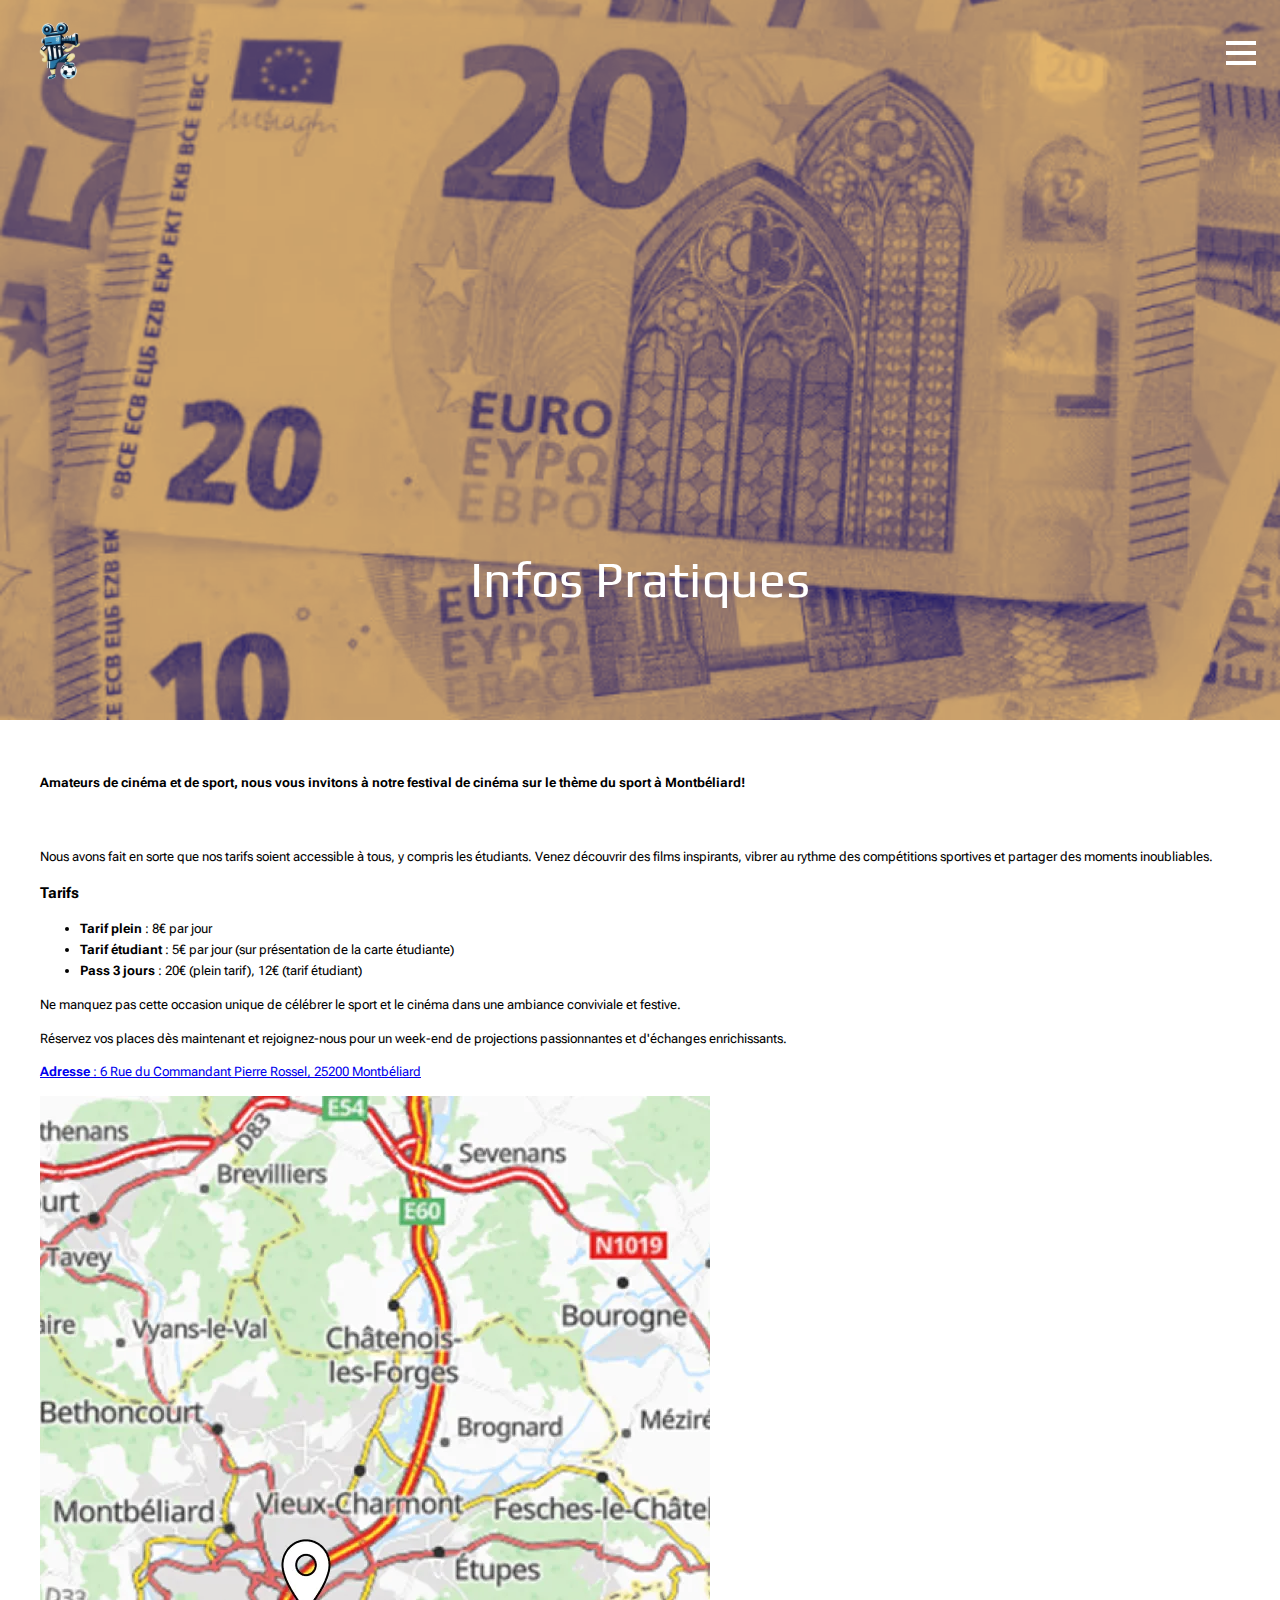
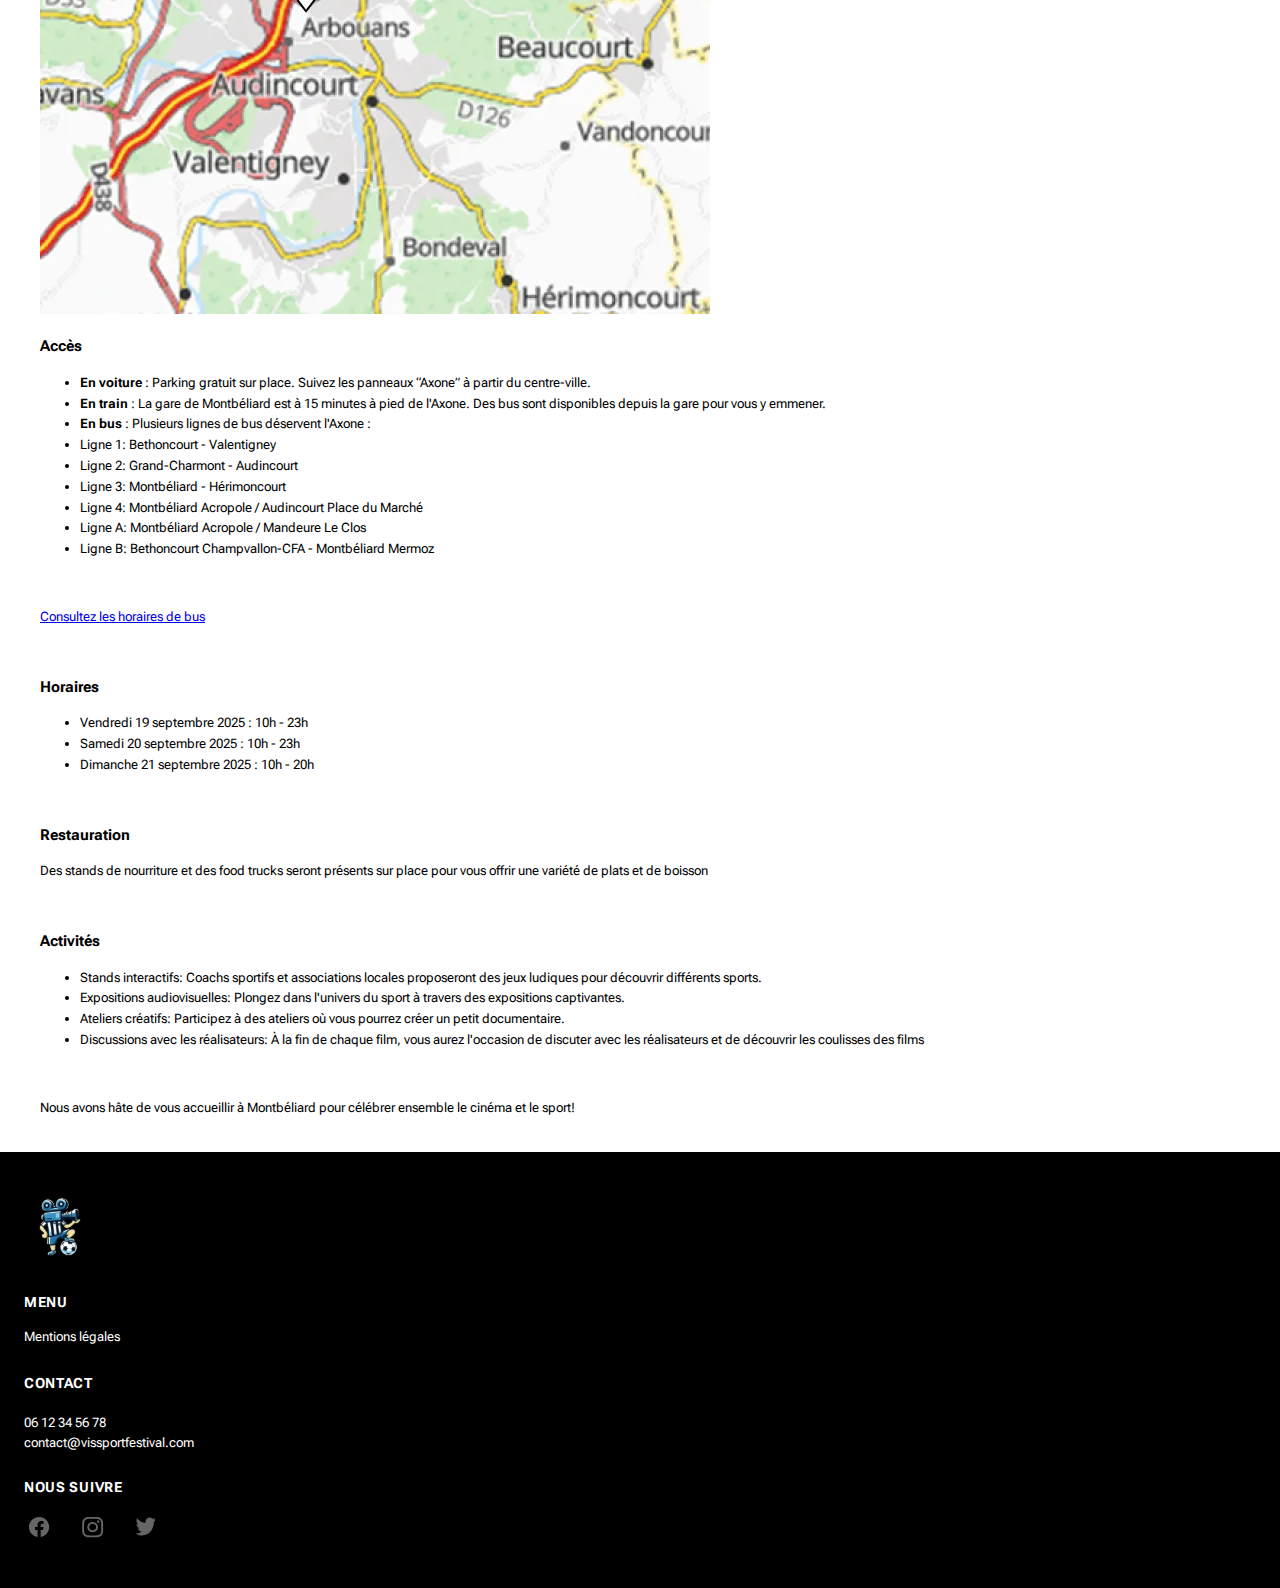
<file: infos.html>
<!DOCTYPE html>
<html lang="fr">
<head>
    <meta charset="UTF-8">
    <meta name="viewport" content="width=device-width, initial-scale=1.0">
    <title>Accueil</title>
    <link rel="stylesheet" href="/src/css/style.css" />
    <script type="module" src="/src/js/script.js"></script>
</head>
<body>
    <header class="header container">
        <div class="header__start">
            <a href="index.html">
                <img class="header__logo" src="assets/icons/logo.svg" alt="logo de Vis’Sport" width="70" height="70" />
            </a>
        </div>
        <button class="header__menu-btn menu-btn" aria-label="menu" aria-expanded="false" aria-controls="mainNav">
            <span class="menu-btn__bar"></span>
        </button>
        
        <nav class="header__menu menu" id="mainNav" aria-hidden="true">
            <ul class="menu__list list-unstyled">
                <li class="menu__item">
                    <a class="menu__link" href="festival.html">Le festival</a>
                </li>
                <li class="menu__item">
                    <a class="menu__link" href="programme.html">Le programme</a>
                </li>
                <li class="menu__item">
                    <a class="menu__link" href="films.html">Films</a>
                </li>
                <li class="menu__item">
                    <a class="menu__link" href="infos.html">Infos Pratiques</a>
                </li>
                <li class="menu__item">
                    <a class="menu__link" href="contact.html">Contact</a>
                </li>
            </ul>
        </nav>
    </header>
    <main>
        <div class="hero">
            <div class="hero__header container">
                <h1 class="hero__title">Infos Pratiques</h1>
                <div class="hero__img duotone-hero duotone-jaune">
                    <img src="assets/img/tarifs.webp" alt="Image billets" width="480" height="820" />
                </div>
            </div>
        </div>
        <section class="section">
            <article>
                <p class="chapo">Amateurs de cinéma et de sport, nous vous invitons à notre festival de cinéma sur le thème du sport à Montbéliard!</p>
                <p>Nous avons fait en sorte que nos tarifs soient accessible à tous, y compris les étudiants.

                    Venez découvrir des films inspirants, vibrer au rythme des compétitions sportives et partager des moments inoubliables.</p>
            </article>
            <article>
                <h3>Tarifs</h3>
                <ul>
                    <li>
                        <strong>Tarif plein</strong> : 8€ par jour
                    </li>
                    <li>
                        <strong>Tarif étudiant</strong> : 5€ par jour (sur présentation de la carte étudiante)
                    </li>
                    <li>
                        <strong>Pass 3 jours</strong> : 20€ (plein tarif), 12€ (tarif étudiant)
                    </li>
                </ul>
                <p>Ne manquez pas cette occasion unique de célébrer le sport et le cinéma dans une ambiance conviviale et festive.</p>
                <p>Réservez vos places dès maintenant et rejoignez-nous pour un week-end de projections passionnantes et d'échanges enrichissants.</p>
            </article>
        </section>
        <section class="section">
            <a href="https://www.google.com/maps/place/Axone/@47.4928228,6.8165829,16z/data=!4m6!3m5!1s0x4792173a6343193b:0x57a3ee35fe6497f4!8m2!3d47.4932977!4d6.8205526!16s%2Fg%2F1228rqy1!5m1!1e4?entry=ttu&g_ep=EgoyMDI0MTIwOC4wIKXMDSoASAFQAw%3D%3D"><p><strong>Adresse</strong> : <u>6 Rue du Commandant Pierre Rossel, 25200 Montbéliard</u></p></a>
            <img src="assets/img/mapaxone.webp" alt="Carte montrant l'emplacement de l'Axone">
            <article>
                <h3>Accès</h3>
                <ul>
                    <li>
                        <strong>En voiture</strong> : Parking gratuit sur place. Suivez les panneaux “Axone” à partir du centre-ville.
                    </li>
                    <li>
                        <strong>En train</strong> : La gare de Montbéliard est à 15 minutes à pied de l'Axone. Des bus sont disponibles depuis la gare pour vous y emmener.
                    </li>
                    <li>
                        <strong>En bus</strong> : Plusieurs lignes de bus déservent l'Axone :
                        <li>
                            Ligne 1: Bethoncourt - Valentigney
                        </li>
                        <li>
                            Ligne 2: Grand-Charmont - Audincourt
                        </li>
                        <li>
                            Ligne 3: Montbéliard - Hérimoncourt
                        </li>
                        <li>
                            Ligne 4: Montbéliard Acropole / Audincourt Place du Marché 
                        </li>
                        <li>
                            Ligne A: Montbéliard Acropole / Mandeure Le Clos
                        </li>
                        <li>
                            Ligne B: Bethoncourt Champvallon-CFA - Montbéliard Mermoz 
                        </li>
                    </li>
                </ul>
            </article>
            <br>
            <a href="https://www.evolity.fr/telechargez-vos-horaires-evolity/horaires-lignes-2024-2025/"><p><u>Consultez les horaires de bus</u></p></a>
            <br>
            <article>
                <h3>Horaires</h3>
                <ul>
                    <li> Vendredi 19 septembre 2025 : 10h - 23h</li>
                    <li> Samedi 20 septembre 2025 : 10h - 23h</li>
                    <li> Dimanche 21 septembre 2025 : 10h - 20h</li>
                </ul>
            </article>
            <br>
            <article>
                <h3>Restauration</h3>
                <p>Des stands de nourriture et des food trucks seront présents sur place pour vous offrir une variété de plats et de boisson</p>
            </article>
            <br>
            <article>
                <h3>Activités</h3>
                <ul>
                    <li>
                        Stands interactifs: Coachs sportifs et associations locales proposeront des jeux ludiques pour découvrir différents sports.
                    </li>
                    <li>
                        Expositions audiovisuelles: Plongez dans l'univers du sport à travers des expositions captivantes.
                    </li>
                    <li>
                        Ateliers créatifs: Participez à des ateliers où vous pourrez créer un petit documentaire.
                    </li>
                    <li>
                        Discussions avec les réalisateurs: À la fin de chaque film, vous aurez l'occasion de discuter avec les réalisateurs et de découvrir les coulisses des films
                    </li>
                </ul>
            </article>
            <br>
            <article>
                <p>Nous avons hâte de vous accueillir à Montbéliard pour célébrer ensemble le cinéma et le sport!</p>
            </article>
            <br>
        </section>
    </main>
    <footer class="footer">
        <img class="footer__logo" src="/assets/icons/logo.svg" alt="Logo du festival Vis'Sport" width="70" height="70" />
        <nav class="footer__menu">
            <h3 class="footer__title">Menu</h3>
            <ul class="list-unstyled">
                <li><a href="#">Mentions légales</a></li>
            </ul>
        </nav>
        <div class="footer__contact">
            <h4 class="footer__title">Contact</h4>
            <address class="footer__address">
                <a href="tel:0612345678">06 12 34 56 78</a><br />
                <a href="mailto:contact@vissportfestival.com">contact@vissportfestival.com</a>
            </address>
        </div>
        <div class="footer__social">
            <h3 class="footer__title">Nous suivre</h3>
            <ul class="footer__list list-unstyled">
                <li>
                    <a href="https://facebook.com" aria-label="Visitez notre page facebook">
                        <img src="assets/icons/facebook.svg" aria-hidden="true" alt="" width="29.32" height="29.32" />
                    </a>
                </li>
                <li>
                    <a href="https://instagram.com" aria-label="Visitez notre page instagram">
                        <img src="assets/icons/instagram.svg" aria-hidden="true" alt="" width="29.32" height="29.32" />
                    </a>
                </li>
                <li>
                    <a href="https://twitter.com" aria-label="Visitez notre page twitter">
                        <img src="assets/icons/twitter.svg" aria-hidden="true" alt="" width="29.32" height="29.32" />
                    </a>
                </li>
            </ul>
        </div>
    </footer>
</body>
</html>
</file>
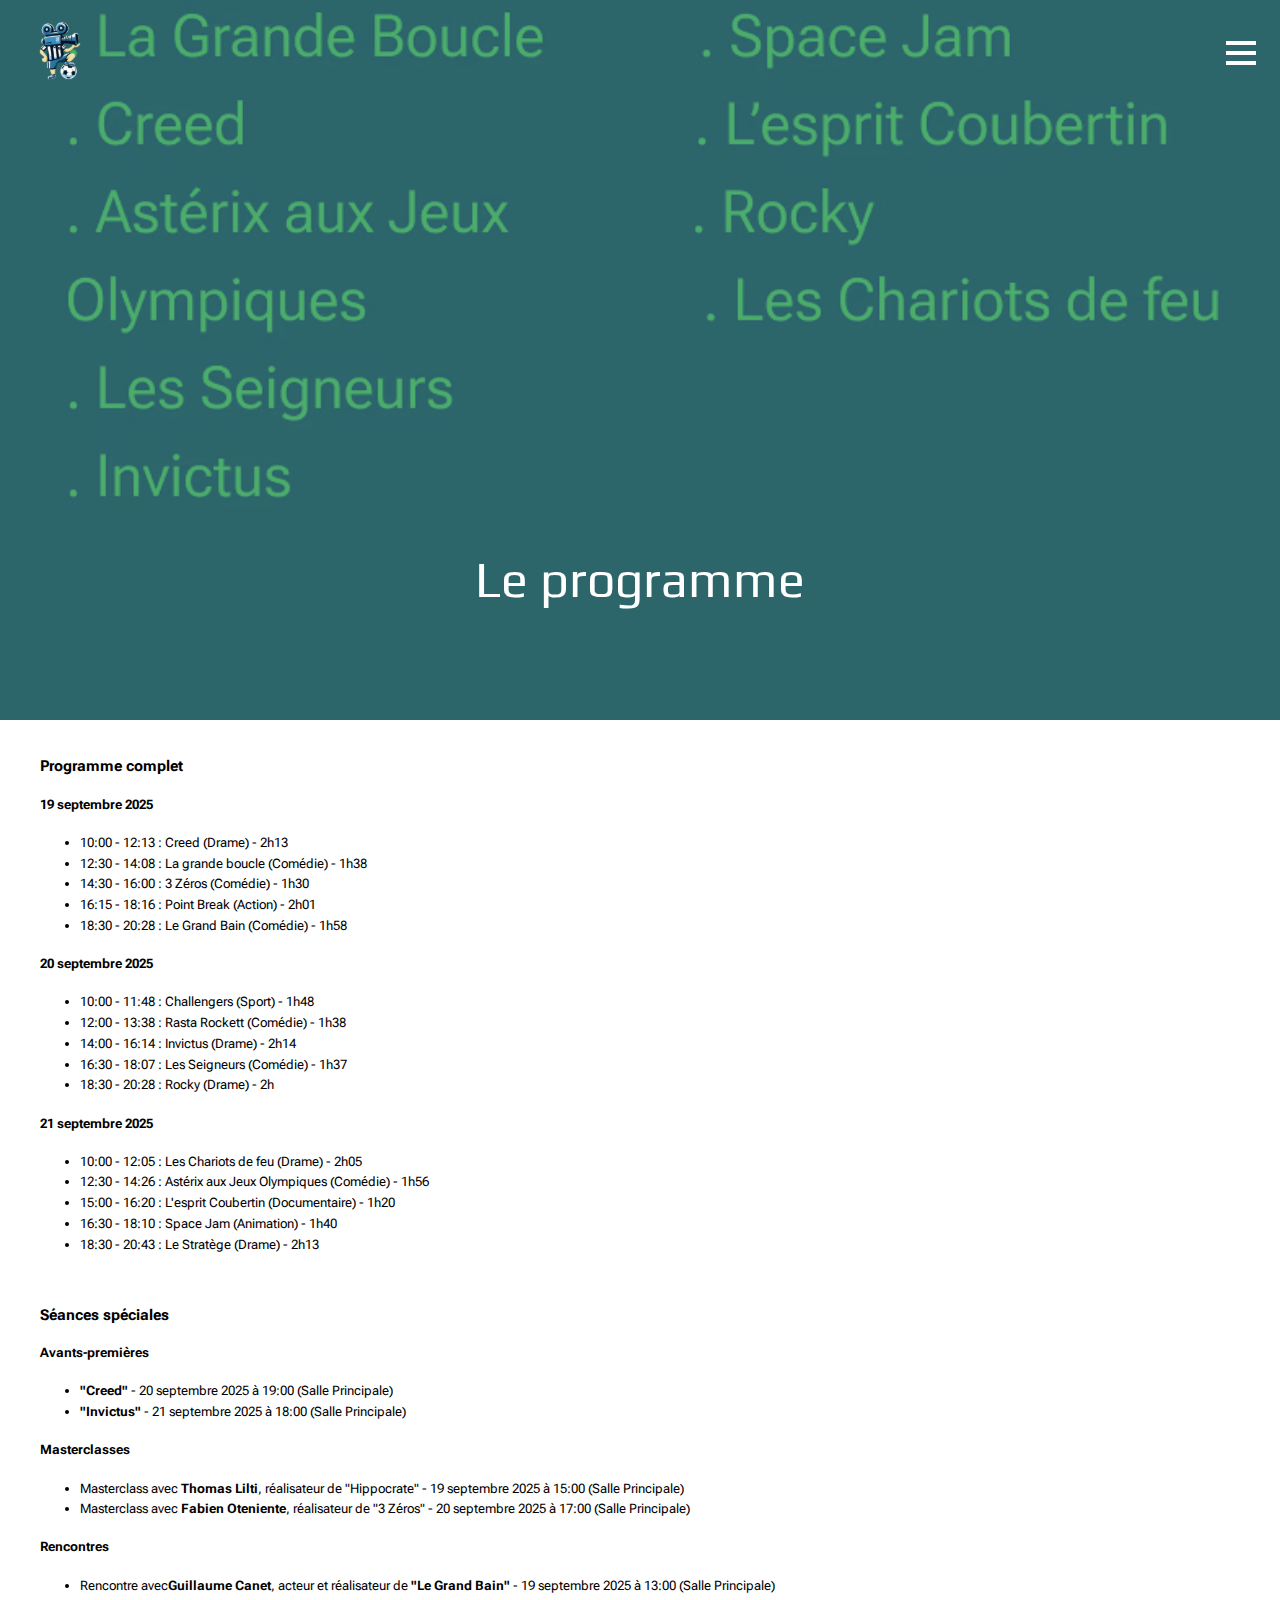
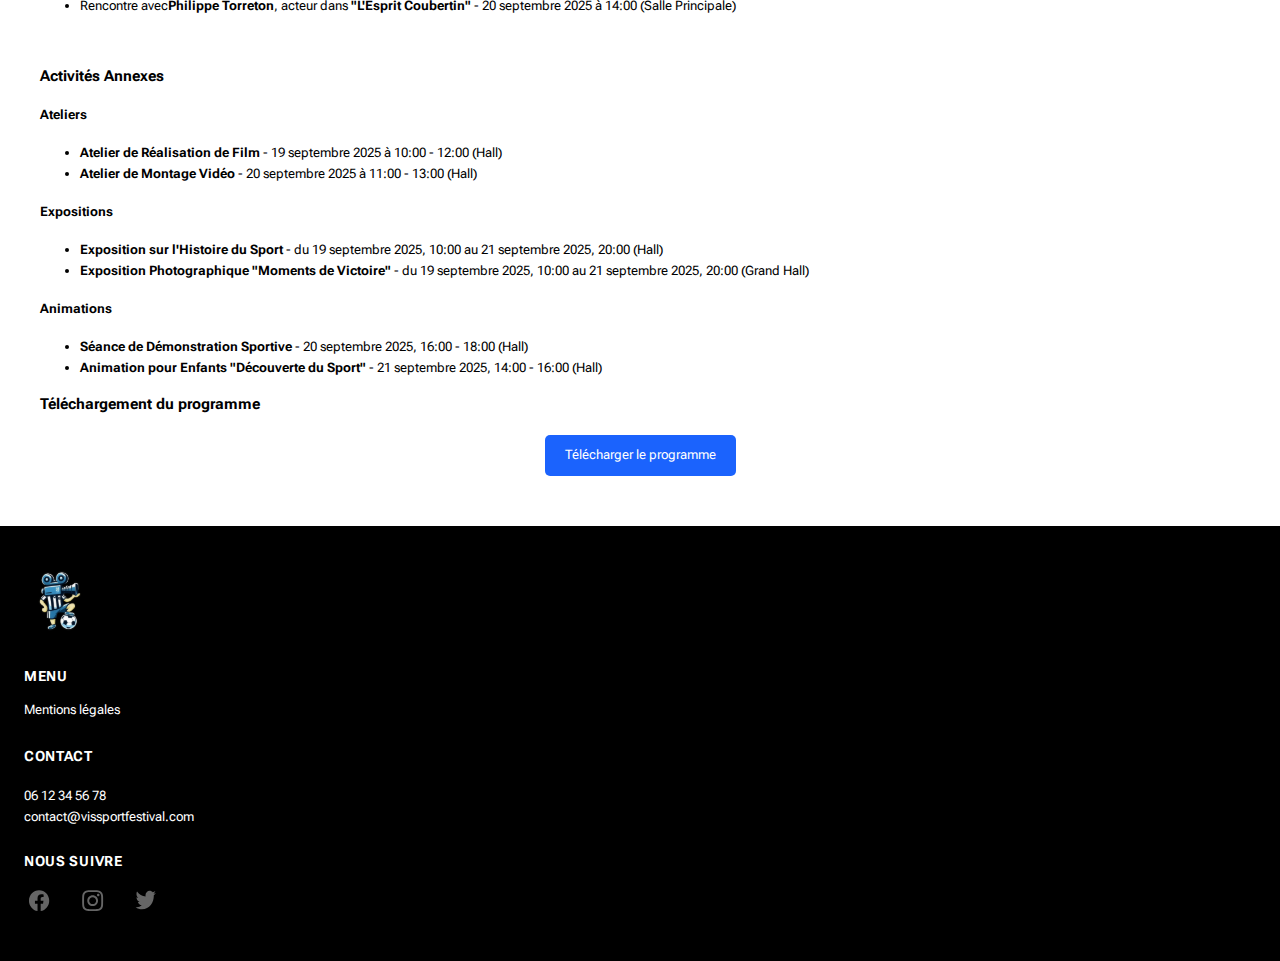
<file: programme.html>
<!DOCTYPE html>
<html lang="fr">
<head>
    <meta charset="UTF-8">
    <meta name="viewport" content="width=device-width, initial-scale=1.0">
    <title>Accueil</title>
    <link rel="stylesheet" href="/src/css/style.css" />
    <script type="module" src="/src/js/script.js"></script>
</head>
<body>
    <header class="header container">
        <div class="header__start">
            <a href="index.html">
                <img class="header__logo" src="assets/icons/logo.svg" alt="logo de Vis’Sport" width="70" height="70" />
            </a>
        </div>
        <button class="header__menu-btn menu-btn" aria-label="menu" aria-expanded="false" aria-controls="mainNav">
            <span class="menu-btn__bar"></span>
        </button>
        
        <nav class="header__menu menu" id="mainNav" aria-hidden="true">
            <ul class="menu__list list-unstyled">
                <li class="menu__item">
                    <a class="menu__link" href="festival.html">Le festival</a>
                </li>
                <li class="menu__item">
                    <a class="menu__link" href="programme.html">Le programme</a>
                </li>
                <li class="menu__item">
                  <a class="menu__link" href="films.html">Films</a>
                </li>
                <li class="menu__item">
                    <a class="menu__link" href="infos.html">Infos Pratiques</a>
                </li>
                <li class="menu__item">
                    <a class="menu__link" href="contact.html">Contact</a>
                </li>
            </ul>
        </nav>
    </header>
    <main>
        <div class="hero">
            <div class="hero__header container">
                <h1 class="hero__title">Le programme</h1>
                <div class="hero__img duotone-hero duotone-vert">
                    <img src="assets/img/programmegrand.avif" alt="liste des films" width="480" height="820" />
                </div>
            </div>
        </div>
        <section class="section">
            <br>
            <h3>Programme complet</h3>
            <article>
                <h4>19 septembre 2025</h4>
                <ul>
                    <li>10:00 - 12:13 : Creed (Drame) - 2h13</li>
                    <li>12:30 - 14:08 : La grande boucle (Comédie) - 1h38</li>
                    <li>14:30 - 16:00 : 3 Zéros (Comédie) - 1h30</li>
                    <li>16:15 - 18:16 : Point Break (Action) - 2h01</li>
                    <li>18:30 - 20:28 : Le Grand Bain (Comédie) - 1h58</li>
                </ul>
            </article>
            <article>
                <h4>20 septembre 2025</h4>
                <ul>
                    <li>10:00 - 11:48 : Challengers (Sport) - 1h48</li>
                    <li>12:00 - 13:38 : Rasta Rockett (Comédie) - 1h38</li>
                    <li>14:00 - 16:14 : Invictus (Drame) - 2h14</li>
                    <li>16:30 - 18:07 : Les Seigneurs (Comédie) - 1h37</li>
                    <li>18:30 - 20:28 : Rocky (Drame) - 2h</li>
                </ul>
            </article>
            <article>
                <h4>21 septembre 2025</h4>
                <ul>
                    <li>10:00 - 12:05 : Les Chariots de feu (Drame) - 2h05</li>
                    <li>12:30 - 14:26 : Astérix aux Jeux Olympiques (Comédie) - 1h56</li>
                    <li>15:00 - 16:20 : L'esprit Coubertin (Documentaire) - 1h20</li>
                    <li>16:30 - 18:10 : Space Jam (Animation) - 1h40</li>
                    <li>18:30 - 20:43 : Le Stratège (Drame) - 2h13</li>
                </ul>
            </article>
        </section>
        <section class="section">
            <br>
            <h3>Séances spéciales</h3>
            <article>
                <h4>Avants-premières</h4>
                <ul>
                    <li><strong>"Creed"</strong> - 20 septembre 2025 à 19:00 (Salle Principale)</li>
                    <li><strong>"Invictus"</strong> - 21 septembre 2025 à 18:00 (Salle Principale)</li>
                </ul>
            </article>
            <article>
                <h4>Masterclasses</h4>
                <ul>
                    <li>Masterclass avec <strong>Thomas Lilti</strong>, réalisateur de "Hippocrate" - 19 septembre 2025 à 15:00 (Salle Principale)</li>
                    <li>Masterclass avec <strong>Fabien Oteniente</strong>, réalisateur de "3 Zéros" - 20 septembre 2025 à 17:00 (Salle Principale)</li>
                </ul>
            </article>
            <article>
                <h4>Rencontres</h4>
                <ul>
                    <li>Rencontre avec<strong>Guillaume Canet</strong>, acteur et réalisateur de <strong>"Le Grand Bain"</strong> - 19 septembre 2025 à 13:00 (Salle Principale)</li>
                    <li>Rencontre avec<strong>Philippe Torreton</strong>, acteur dans <strong>"L'Esprit Coubertin"</strong> - 20 septembre 2025 à 14:00 (Salle Principale)</li>
                </ul>
            </article>
        </section>
        <section class="section">
            <br>
            <h3>Activités Annexes</h3>
            <article>
                <h4>Ateliers</h4>
                <ul>
                    <li><strong>Atelier de Réalisation de Film</strong> - 19 septembre 2025 à 10:00 - 12:00 (Hall)</li>
                    <li><strong>Atelier de Montage Vidéo</strong> - 20 septembre 2025 à 11:00 - 13:00 (Hall)
                    </li>
                </ul>
            </article>
            <article>
                <h4>Expositions</h4>
                <ul>
                    <li><strong>Exposition sur l'Histoire du Sport</strong> - du 19 septembre 2025, 10:00 au 21 septembre 2025, 20:00 (Hall)</li>
                    <li><strong>Exposition Photographique "Moments de Victoire"</strong> - du 19 septembre 2025, 10:00 au 21 septembre 2025, 20:00 (Grand Hall)</li>
                </ul>
            </article>
            <article>
                <h4>Animations</h4>
                <ul>
                    <li><strong>Séance de Démonstration Sportive</strong> - 20 septembre 2025, 16:00 - 18:00 (Hall)</li>
                    <li><strong>Animation pour Enfants "Découverte du Sport"</strong> - 21 septembre 2025, 14:00 - 16:00 (Hall)</li>
                </ul>
            </article>
        </section>
        <section class="section">
            <h3>Téléchargement du programme</h3>
            <div class="download-container">
                <a href="assets/image/Programme_Vis'Sport_2025.pdf" download="Programme_Vis'Sport.pdf"
                    class="download-button">
                    Télécharger le programme
                </a>
            </div>
        </section>
    </main>
    <footer class="footer">
        <img class="footer__logo" src="/assets/icons/logo.svg" alt="Logo du festival Vis'Sport" width="70" height="70" />
        <nav class="footer__menu">
            <h3 class="footer__title">Menu</h3>
            <ul class="list-unstyled">
                <li><a href="#">Mentions légales</a></li>
            </ul>
        </nav>
        <div class="footer__contact">
            <h4 class="footer__title">Contact</h4>
            <address class="footer__address">
                <a href="tel:0612345678">06 12 34 56 78</a><br />
                <a href="mailto:contact@vissportfestival.com">contact@vissportfestival.com</a>
            </address>
        </div>
        <div class="footer__social">
            <h3 class="footer__title">Nous suivre</h3>
            <ul class="footer__list list-unstyled">
                <li>
                    <a href="https://facebook.com" aria-label="Visitez notre page facebook">
                        <img src="assets/icons/facebook.svg" aria-hidden="true" alt="" width="29.32" height="29.32" />
                    </a>
                </li>
                <li>
                    <a href="https://instagram.com" aria-label="Visitez notre page instagram">
                        <img src="assets/icons/instagram.svg" aria-hidden="true" alt="" width="29.32" height="29.32" />
                    </a>
                </li>
                <li>
                    <a href="https://twitter.com" aria-label="Visitez notre page twitter">
                        <img src="assets/icons/twitter.svg" aria-hidden="true" alt="" width="29.32" height="29.32" />
                    </a>
                </li>
            </ul>
        </div>
    </footer>
</body>
</html>
</file>
<file: src/css/style.css>
@import url("https://fonts.googleapis.com/css2?family=Play:wght@400;700&family=Roboto+Flex:opsz,wght@8..144,100..1000&display=swap");

@import "vendors/normalize.css";

/* Utils */
@import "utils/variables.css";

/* Base */
@import "base/main.css";
@import "base/media.css";

/* Layout */
@import "layout/header.css";
@import "layout/footer.css";

/* Components */
@import "components/menu.css";
@import "components/hero.css";
@import "components/chapo.css";
@import "components/button.css";
@import "components/carrousel.css";
@import "components/section.css";
@import "components/equipe.css";
</file>
